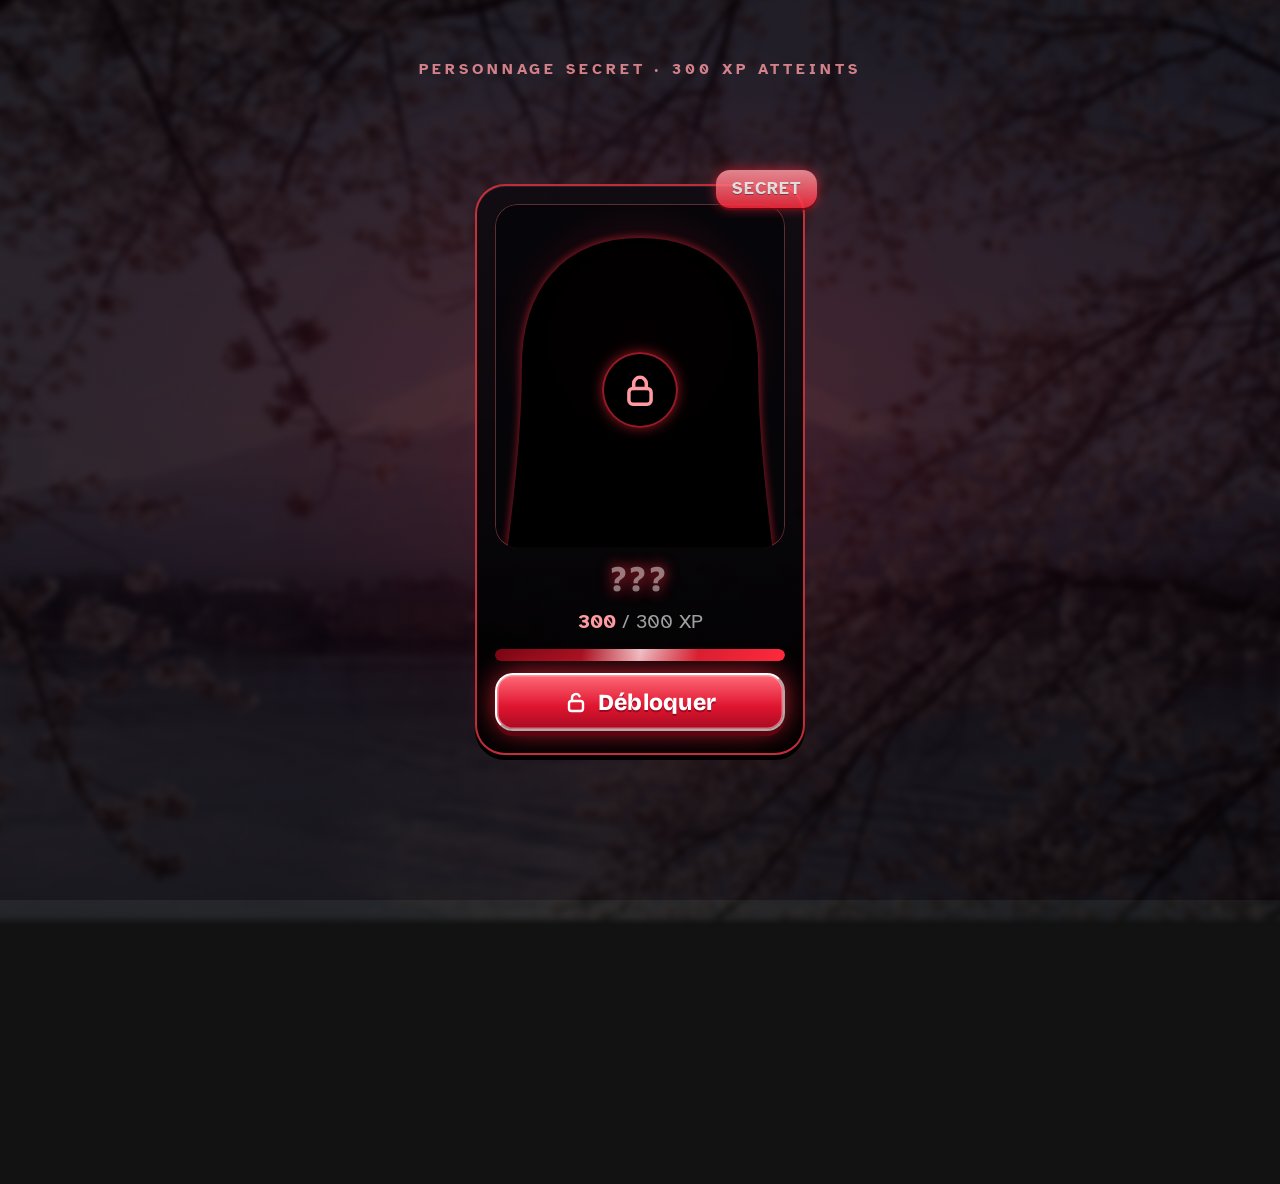
<file: outils/demo-deblocage.html>
<!doctype html>
<html lang="fr">
<head>
  <meta charset="utf-8">
  <meta name="viewport" content="width=device-width, initial-scale=1">
  <title>Démo déblocage</title>
  <!-- Démo seule (rien n'est branché dans le site) : à quoi ressemblerait le bouton « Débloquer » d'un personnage secret.
       Ouvre outils/demo-deblocage.html avec le serveur local et clique sur « Débloquer ». ?video = clic automatique (pour l'enregistrement). -->
  <link rel="preconnect" href="https://fonts.googleapis.com">
  <link rel="preconnect" href="https://fonts.gstatic.com" crossorigin>
  <link href="https://fonts.googleapis.com/css2?family=Atkinson+Hyperlegible:wght@400;700&family=Bricolage+Grotesque:opsz,wght@12..96,500..800&display=swap" rel="stylesheet">
  <link rel="stylesheet" href="../css/style.css">
  <style>
    html, body.demo { height: 100%; overflow: hidden; }
    body.demo {
      margin: 0; color: #fff; font-family: var(--f-texte);
      background: radial-gradient(90% 60% at 50% 42%, #2A0712, #0A0309 62%, #050205);
    }
    .demo .d-fond { position: fixed; inset: -20px; background: url(../assets/fond-fuji-sakura.jpg) center / cover; opacity: .16; filter: blur(3px) saturate(.7); }
    .demo .d-voile { position: fixed; inset: 0; background: radial-gradient(60% 45% at 50% 44%, transparent, rgba(0, 0, 0, .85)); opacity: 0; pointer-events: none; z-index: 3; }

    .d-scene { position: relative; z-index: 2; height: 100%; display: grid; grid-template-rows: 150px 1fr; justify-items: center; padding-top: 34px; box-sizing: border-box; }
    .entete { text-align: center; display: grid; align-content: center; gap: 6px; }
    .sur { margin: 0; font: 700 15px/1 var(--f-texte); letter-spacing: .26em; text-transform: uppercase; color: #FF9AA3; opacity: .8; }
    .titre { margin: 0; height: 74px; font: 800 66px/1.1 var(--f-titre); letter-spacing: -.01em; }
    .titre span { display: inline-block; background: linear-gradient(180deg, #FFFFFF 10%, #FFC2C7 55%, #FF3A4E); -webkit-background-clip: text; background-clip: text; color: transparent;
      filter: drop-shadow(0 0 18px rgba(255, 50, 70, .75)); }
    .titre .esp { width: .28em; }

    .zone { position: relative; width: 100%; display: flex; justify-content: center; align-items: flex-start; }
    .rayons {
      position: absolute; left: 50%; top: 300px; width: 1400px; height: 1400px; margin: -700px 0 0 -700px; border-radius: 50%; pointer-events: none;
      background: repeating-conic-gradient(from 0deg, transparent 0deg 6deg, rgba(255, 80, 95, .22) 6deg 10deg, transparent 10deg 15deg, rgba(255, 170, 110, .12) 15deg 17deg, transparent 17deg 22deg);
      -webkit-mask: radial-gradient(closest-side, #000 14%, transparent 70%); mask: radial-gradient(closest-side, #000 14%, transparent 70%);
      opacity: 0; animation: tourne 30s linear infinite;
    }
    .halo { position: absolute; left: 50%; top: 300px; width: 760px; height: 760px; margin: -380px 0 0 -380px; border-radius: 50%; pointer-events: none;
      background: radial-gradient(closest-side, rgba(255, 40, 60, .55), rgba(255, 40, 60, .12) 55%, transparent); opacity: .22; }
    @keyframes tourne { to { rotate: 360deg; } }

    .flotte { position: relative; z-index: 2; perspective: 1500px; }
    .flotte.vole { animation: flotte 4.2s ease-in-out infinite; }
    @keyframes flotte { 0%, 100% { translate: 0 0; rotate: 0deg; } 50% { translate: 0 -12px; rotate: .6deg; } }

    /* la carte, en grand */
    .demo .perso-carte { width: 330px; box-sizing: border-box; padding: 18px 18px 22px; gap: 12px; border-radius: 30px; border-width: 2px; cursor: default; transform-origin: 50% 50%; }
    .demo .perso-portrait { border-radius: 22px; }
    .demo .perso-nom { font-size: 36px; line-height: 1.1; min-height: 40px; }
    .demo .perso-rarete { font-size: 17px; padding: 6px 16px; border-radius: 14px; top: -16px; right: -14px; }
    .demo .perso-xp { font-size: 20px; margin-top: -6px; }
    .demo .perso-xp b { font-weight: 800; }
    .demo .perso-jauge { height: 12px; position: relative; }
    .demo .perso-jauge > span { position: relative; overflow: hidden; }
    .demo .perso-jauge > span::after { content: ""; position: absolute; inset: 0; background: linear-gradient(100deg, transparent 30%, rgba(255, 255, 255, .75) 50%, transparent 70%); animation: balaye 1.8s ease-in-out infinite; }
    @keyframes balaye { from { translate: -100% 0; } to { translate: 100% 0; } }
    .demo .perso-cadenas { width: 76px; height: 76px; top: 36%; border-width: 2px; }
    .demo .perso-cadenas svg { width: 38px; height: 38px; overflow: visible; }
    .demo .perso-carte.verrouille .perso-aura { display: none; }
    .demo .perso-aura i { width: 7px; height: 7px; }

    /* XP atteint : la carte « appelle » le clic */
    .demo .perso-carte.verrouille.pret { border-color: rgba(255, 60, 75, .75); animation: pret 1.6s ease-in-out infinite; }
    @keyframes pret { 0%, 100% { box-shadow: 0 5px 0 #000, 0 0 16px -6px #FF2A3D; } 50% { box-shadow: 0 5px 0 #000, 0 0 46px 2px #FF2A3D; } }
    .demo .verrouille.pret .perso-cadenas { animation: cadenas 1.6s ease-in-out infinite; }
    @keyframes cadenas { 0%, 100% { scale: 1; box-shadow: 0 0 16px -4px #FF2A3D; } 50% { scale: 1.07; box-shadow: 0 0 34px 2px #FF2A3D; } }

    /* bouton Débloquer */
    .btn-deb {
      position: relative; overflow: hidden; display: flex; align-items: center; justify-content: center; gap: 10px; width: 100%; height: 58px; border-radius: 18px;
      font: 800 23px/1 var(--f-titre); letter-spacing: .01em; color: #fff; text-shadow: 0 2px 0 rgba(90, 0, 15, .5);
      background: linear-gradient(180deg, #FF6B78, #E01530 58%, #A80B22);
      box-shadow: 0 5px 0 #5E0410, inset 0 0 0 1.5px rgba(255, 190, 195, .55), 0 0 30px -4px #FF2A3D;
      animation: btn-pouls 1.6s ease-in-out infinite; transition: filter .2s, translate .2s;
    }
    .btn-deb svg { width: 24px; height: 24px; fill: none; stroke: #fff; stroke-width: 2.4; stroke-linecap: round; stroke-linejoin: round; }
    .btn-deb::before { content: ""; position: absolute; inset: 0; background: linear-gradient(100deg, transparent 35%, rgba(255, 255, 255, .55) 50%, transparent 65%); translate: -120% 0; animation: reflet-btn 2.4s ease-in-out infinite; }
    .btn-deb.survol { filter: brightness(1.15); translate: 0 -3px; }
    @keyframes btn-pouls { 0%, 100% { box-shadow: 0 5px 0 #5E0410, inset 0 0 0 1.5px rgba(255, 190, 195, .55), 0 0 22px -6px #FF2A3D; } 50% { box-shadow: 0 5px 0 #5E0410, inset 0 0 0 1.5px rgba(255, 190, 195, .55), 0 0 40px 2px #FF2A3D; } }
    @keyframes reflet-btn { 0%, 45% { translate: -120% 0; } 85%, 100% { translate: 120% 0; } }
    .onde-btn { position: absolute; width: 30px; height: 30px; margin: -15px 0 0 -15px; border-radius: 50%; background: rgba(255, 255, 255, .6); pointer-events: none; }

    .btn-choisir {
      display: flex; align-items: center; justify-content: center; gap: 10px; width: 100%; height: 58px; border-radius: 18px;
      font: 800 23px/1 var(--f-titre); color: #7A0614; background: linear-gradient(180deg, #FFFFFF, #FFD3D7);
      box-shadow: 0 5px 0 #A80B22, 0 0 34px -4px #FF2A3D;
    }
    .btn-choisir svg { width: 24px; height: 24px; fill: none; stroke: currentColor; stroke-width: 3; stroke-linecap: round; stroke-linejoin: round; }

    /* effets posés sur la carte */
    .flash, .reflet { position: absolute !important; inset: 0; border-radius: inherit; pointer-events: none; z-index: 5 !important; }
    .flash { background: radial-gradient(70% 55% at 50% 36%, #fff, rgba(255, 210, 215, .85) 45%, rgba(255, 60, 80, .35)); opacity: 0; }
    .reflet { overflow: hidden; }
    .reflet::before { content: ""; position: absolute; top: -20%; bottom: -20%; width: 45%; left: 0; background: linear-gradient(100deg, transparent, rgba(255, 255, 255, .7), transparent); transform: skewX(-18deg) translateX(-160%); }
    .reflet.go::before { animation: reflet 0.9s cubic-bezier(.4, 0, .2, 1) forwards; }
    @keyframes reflet { to { transform: skewX(-18deg) translateX(330%); } }

    /* éclats, ondes, flash d'écran (au-dessus de tout) */
    #couche { position: fixed; inset: 0; pointer-events: none; z-index: 6; }
    .eclat { position: absolute; background: linear-gradient(140deg, #FFFFFF, #FF9AA3 45%, #FF2A3D); filter: drop-shadow(0 0 6px #FF2A3D); }
    .d-onde { position: absolute; width: 90px; height: 90px; margin: -45px 0 0 -45px; border-radius: 50%; border: 4px solid #FFD6DA; box-shadow: 0 0 24px #FF2A3D, inset 0 0 18px #FF2A3D; }
    .flash-ecran { position: fixed; inset: 0; background: radial-gradient(55% 45% at 50% 44%, rgba(255, 255, 255, .95), rgba(255, 80, 100, .35) 60%, transparent); opacity: 0; pointer-events: none; z-index: 7; }
    #fx { position: fixed; inset: 0; width: 100%; height: 100%; pointer-events: none; z-index: 8; }

    /* faux curseur (pour la vidéo) */
    .curseur { position: fixed; left: 0; top: 0; width: 34px; height: 34px; z-index: 20; pointer-events: none; opacity: 0; filter: drop-shadow(0 3px 4px rgba(0, 0, 0, .6)); }
    .curseur svg { width: 100%; height: 100%; display: block; }
    .clic { position: fixed; width: 44px; height: 44px; margin: -22px 0 0 -22px; border-radius: 50%; border: 3px solid #fff; z-index: 19; pointer-events: none; }
  </style>
</head>
<body class="demo">
  <div class="d-fond"></div>
  <div class="d-voile" id="voile"></div>

  <main class="d-scene" id="scene">
    <header class="entete">
      <p class="sur" id="sur">Personnage secret · 300 XP atteints</p>
      <h1 class="titre" id="titre"></h1>
    </header>
    <div class="zone">
      <div class="rayons" id="rayons"></div>
      <div class="halo" id="halo"></div>
      <div class="flotte" id="flotte">
        <div class="perso-carte r-secret verrouille pret" id="carte">
          <span class="perso-aura" aria-hidden="true"><i></i><i></i><i></i><i></i><i></i><i></i></span>
          <span class="perso-portrait" id="portrait" aria-hidden="true"></span>
          <span class="perso-cadenas" id="cadenas" aria-hidden="true"><svg viewBox="0 0 24 24"><rect x="5" y="11" width="14" height="10" rx="2.5"/><path id="anse" d="M8 11V8a4 4 0 0 1 8 0v3"/></svg></span>
          <span class="perso-nom" id="nom">???</span>
          <span class="perso-xp" id="xp"><b>300</b> / 300 XP</span>
          <span class="jauge perso-jauge" id="jauge"><span style="width:100%"></span></span>
          <button type="button" class="btn-deb" id="deb"><svg viewBox="0 0 24 24"><rect x="5" y="11" width="14" height="10" rx="2.5"/><path d="M8 11V8a4 4 0 0 1 7.6-1.8"/></svg>Débloquer</button>
          <span class="perso-rarete" id="badge">Secret</span>
          <span class="flash" id="flash"></span>
          <span class="reflet" id="reflet"></span>
        </div>
      </div>
    </div>
  </main>

  <div id="couche"></div>
  <div class="flash-ecran" id="flashEcran"></div>
  <canvas id="fx"></canvas>
  <div class="curseur" id="curseur"><svg viewBox="0 0 24 24"><path d="M3 2L3 19.5L7.6 15.4L10.6 22L13.6 20.7L10.7 14.2L17 14.2Z" fill="#fff" stroke="#111" stroke-width="1.4" stroke-linejoin="round"/></svg></div>

  <script src="../js/moteur/mains.js"></script>
  <script src="../js/moteur/corps.js"></script>
  <script src="../js/moteur/lecteur.js"></script>
  <script src="../js/lsf.js"></script>
  <script src="../js/contenu.js"></script>
  <script src="../js/store.js"></script>
  <script src="../js/ui.js"></script>
  <script>
  (function () {
    'use strict';
    const $ = (s) => document.querySelector(s);
    // ?video : horloge contrôlée par l'enregistreur (window.__pas avance tout de dt ms : minuteurs, animations, particules),
    // pour une vidéo parfaitement fluide quelle que soit la vitesse de l'ordinateur. Sans ?video : temps réel normal.
    const VIDEO = /[?&]video/.test(location.search);
    let vt = 0; const minuteurs = [];
    const maintenant = () => (VIDEO ? vt : performance.now());
    const dormir = (ms) => new Promise((r) => (VIDEO ? minuteurs.push({ at: vt + ms, r }) : setTimeout(r, ms)));
    const ensuite = (f) => (VIDEO ? dormir(16).then(() => f(maintenant())) : requestAnimationFrame(f));
    const ID = 'alysa';
    const P = window.LSFStore.PERSOS[ID];
    const carte = $('#carte'), portrait = $('#portrait'), cadenas = $('#cadenas'), deb = $('#deb');
    window.LSFUI.portraitPerso(portrait, P);

    /* ---------- particules (canvas) ---------- */
    const cv = $('#fx'), cx = cv.getContext('2d');
    let W = 0, H = 0;
    function taille() { const d = Math.min(2, window.devicePixelRatio || 1); W = innerWidth; H = innerHeight; cv.width = W * d; cv.height = H * d; cx.setTransform(d, 0, 0, d, 0, 0); }
    taille(); addEventListener('resize', taille);
    const COUL = ['#FF2A3D', '#FF6B78', '#FF9AA3', '#FFB36B', '#FFE3A0', '#FFFFFF'];
    const CONF = ['#FF2A3D', '#FF9AA3', '#FFFFFF', '#FFC94A', '#FF7A45', '#C9D3FF'];
    const hasard = (a, b) => a + Math.random() * (b - a);
    const choix = (l) => l[Math.random() * l.length | 0];
    const parts = [];
    let cible = null, aspirer = false, braises = false;
    // la simulation avance par pas de 1/60 s, quel que soit le rythme d'affichage (même vitesse à 30, 60 ou 120 images/s)
    let dernier = 0;
    function boucle(maintenant) {
      const n = dernier ? Math.max(1, Math.min(6, Math.round((maintenant - dernier) / 16.667))) : 1;
      if (!dernier || maintenant - dernier >= 8) { for (let k = 0; k < n; k++) avancer(k === n - 1); dernier = maintenant; }
      requestAnimationFrame(boucle);
    }
    function avancer(dessin) {
      if (dessin) cx.clearRect(0, 0, W, H);
      if (aspirer && cible) for (let k = 0; k < 5; k++) {
        const a = Math.random() * Math.PI * 2, r = hasard(200, 420);
        parts.push({ t: 'aspire', x: cible.x + Math.cos(a) * r, y: cible.y + Math.sin(a) * r, vx: -Math.sin(a) * 3, vy: Math.cos(a) * 3, vie: 0, max: 140, s: hasard(1.6, 3.2), tr: 3, c: choix(COUL) });
      }
      if (braises) {
        const r = carte.getBoundingClientRect();
        // braises seulement sur les côtés de la carte (pas devant le visage), couleurs chaudes
        const gauche = Math.random() < 0.5;
        if (Math.random() < 0.6) parts.push({ t: 'braise', x: gauche ? hasard(r.left - 90, r.left + 6) : hasard(r.right - 6, r.right + 90), y: hasard(r.top + r.height * 0.3, r.bottom + 20), vx: hasard(-0.25, 0.25), vy: hasard(-1.7, -0.6), drag: 1, g: -0.006, vie: 0, max: hasard(90, 170), s: hasard(1.8, 3.4), tr: 5, c: choix(['#FF2A3D', '#FF6B78', '#FFB36B', '#FFE3A0']) });
      }
      for (let i = parts.length - 1; i >= 0; i--) {
        const p = parts[i]; p.vie++;
        if (p.t === 'aspire') {
          const dx = cible.x - p.x, dy = cible.y - p.y, d = Math.hypot(dx, dy) || 1;
          p.vx = (p.vx + (dx / d) * 1.3) * 0.92; p.vy = (p.vy + (dy / d) * 1.3) * 0.92;
          if (d < 16) { parts.splice(i, 1); continue; }
        } else { p.vx *= p.drag; p.vy = p.vy * p.drag + p.g; }
        const ox = p.x, oy = p.y; p.x += p.vx; p.y += p.vy;
        const a = 1 - p.vie / p.max;
        if (a <= 0 || p.y > H + 40) { parts.splice(i, 1); continue; }
        if (p.t === 'confetti') p.rot += p.vr;
        if (!dessin) continue;
        if (p.t === 'confetti') {
          cx.save(); cx.globalAlpha = Math.min(1, a * 2); cx.translate(p.x, p.y); cx.rotate(p.rot); cx.scale(1, Math.cos(p.vie * p.fl));
          cx.fillStyle = p.c; cx.fillRect(-p.s / 2, -p.s / 4, p.s, p.s / 2); cx.restore();
        } else {
          cx.globalCompositeOperation = 'lighter';
          cx.globalAlpha = p.t === 'aspire' ? Math.min(1, p.vie / 10) : a;
          cx.strokeStyle = p.c; cx.lineWidth = p.s; cx.lineCap = 'round';
          cx.beginPath(); cx.moveTo(ox - p.vx * p.tr, oy - p.vy * p.tr); cx.lineTo(p.x, p.y); cx.stroke();
          if (p.t === 'braise') { cx.globalAlpha = a * 0.3; cx.fillStyle = p.c; cx.beginPath(); cx.arc(p.x, p.y, p.s * 1.8, 0, 7); cx.fill(); }
          cx.globalCompositeOperation = 'source-over';
        }
      }
      cx.globalAlpha = 1;
    }
    if (!VIDEO) requestAnimationFrame(boucle);
    function explosion(x, y) {
      for (let k = 0; k < 170; k++) {
        const a = Math.random() * Math.PI * 2, v = Math.pow(Math.random(), 0.6) * 17 + 3;
        parts.push({ t: 'etincelle', x, y, vx: Math.cos(a) * v, vy: Math.sin(a) * v - 2, drag: 0.952, g: 0.14, vie: 0, max: hasard(55, 110), s: hasard(1.8, 4.2), tr: 2.4, c: choix(COUL) });
      }
    }
    function confettis(x, y, n, haut) {
      for (let k = 0; k < n; k++) {
        parts.push(haut
          ? { t: 'confetti', x: hasard(0, W), y: hasard(-60, -10), vx: hasard(-1.5, 1.5), vy: hasard(2, 5), drag: 0.99, g: 0.05, vie: 0, max: hasard(220, 300), s: hasard(9, 15), rot: hasard(0, 6), vr: hasard(-0.2, 0.2), fl: hasard(0.08, 0.25), c: choix(CONF) }
          : { t: 'confetti', x, y, vx: hasard(-9, 9), vy: hasard(-17, -6), drag: 0.975, g: 0.32, vie: 0, max: hasard(150, 220), s: hasard(9, 16), rot: hasard(0, 6), vr: hasard(-0.3, 0.3), fl: hasard(0.08, 0.3), c: choix(CONF) });
      }
    }

    /* ---------- petits outils d'animation ---------- */
    const centre = (el) => { const r = el.getBoundingClientRect(); return { x: r.left + r.width / 2, y: r.top + r.height / 2 }; };
    function replier(el, d) {
      const h = el.offsetHeight;
      return el.animate([{ height: h + 'px', opacity: 1, transform: 'scale(1)', marginTop: '0px' }, { height: '0px', opacity: 0, transform: 'scale(.6)', marginTop: '-12px' }],
        { duration: d || 360, easing: 'cubic-bezier(.5,0,.2,1)', fill: 'forwards' }).finished.then(() => el.remove());
    }
    function secousse(el, duree, ampli, croissant) {
      const k = [];
      for (let i = 0; i <= 24; i++) {
        const f = croissant ? i / 24 : 1 - i / 24, a = ampli * f * (i === 24 ? 0 : 1);
        k.push({ transform: `translate(${hasard(-a, a).toFixed(1)}px, ${(hasard(-a, a) - (croissant ? 8 * i / 24 : 0)).toFixed(1)}px) rotate(${hasard(-a / 3, a / 3).toFixed(2)}deg) scale(${croissant ? 1 + 0.06 * i / 24 : 1})` });
      }
      return el.animate(k, { duration: duree, fill: croissant ? 'forwards' : 'none' });
    }
    function decoder(el, final, duree) {
      const signes = 'ABCDEFGHIJKLMNOPQRSTUVWXYZ#%&@$?!';
      const t0 = maintenant();
      return new Promise((ok) => (function f() {
        const k = Math.min(1, (maintenant() - t0) / duree), n = Math.floor(k * final.length);
        el.textContent = final.split('').map((c, i) => (i < n || c === ' ' ? c : signes[Math.random() * signes.length | 0])).join('');
        if (k < 1) ensuite(f); else { el.textContent = final; ok(); }
      })());
    }

    /* ---------- le déblocage ---------- */
    let fait = false;
    async function debloquer(e) {
      if (fait) return; fait = true;
      deb.classList.remove('survol');
      // 1. appui sur le bouton + onde
      const rb = deb.getBoundingClientRect(), o = document.createElement('span');
      o.className = 'onde-btn'; o.style.left = ((e && e.clientX) ? e.clientX - rb.left : rb.width / 2) + 'px'; o.style.top = ((e && e.clientY) ? e.clientY - rb.top : rb.height / 2) + 'px';
      deb.appendChild(o);
      o.animate([{ transform: 'scale(.2)', opacity: 1 }, { transform: 'scale(16)', opacity: 0 }], { duration: 600, easing: 'ease-out', fill: 'forwards' });
      deb.animate([{ transform: 'scale(1)' }, { transform: 'scale(.92)', offset: 0.35 }, { transform: 'scale(1.03)' }], { duration: 240, easing: 'ease-out' });
      await dormir(220);
      replier(deb, 380);

      // 2. charge : la carte se soulève et tremble, le cadenas grossit, l'énergie est aspirée vers lui
      carte.classList.remove('pret');
      cadenas.style.animation = 'none';
      const voile = $('#voile');
      voile.animate([{ opacity: 0 }, { opacity: 0.7 }], { duration: 1000, easing: 'ease-in', fill: 'forwards' });
      $('#halo').animate([{ opacity: 0.22, scale: 1 }, { opacity: 0.75, scale: 0.7 }], { duration: 1100, easing: 'ease-in', fill: 'forwards' });
      await dormir(120);
      cible = centre(cadenas); aspirer = true;
      const charge = secousse(carte, 1150, 5, true);
      cadenas.animate([{ scale: 1, boxShadow: '0 0 16px -4px #FF2A3D', background: 'rgba(0,0,0,.7)' },
        { scale: 1.45, boxShadow: '0 0 60px 14px #FF2A3D', background: 'rgba(120,0,20,.85)' }], { duration: 1150, easing: 'cubic-bezier(.6,0,.9,.6)', fill: 'forwards' });
      await dormir(1000);

      // 3. le cadenas s'ouvre…
      const anse = $('#anse');
      anse.style.transformBox = 'fill-box'; anse.style.transformOrigin = '0% 100%';
      anse.animate([{ transform: 'translateY(0) rotate(0)' }, { transform: 'translateY(-3px) rotate(-32deg)' }], { duration: 160, easing: 'cubic-bezier(.3,1.6,.5,1)', fill: 'forwards' });
      cadenas.animate([{ scale: 1.45 }, { scale: 1.7, filter: 'brightness(2)' }], { duration: 170, fill: 'forwards' });
      await dormir(170);

      // 4. … et vole en éclats
      aspirer = false;
      const c = centre(cadenas);
      cadenas.style.visibility = 'hidden';
      const couche = $('#couche');
      for (let k = 0; k < 14; k++) {
        const s = document.createElement('div'), t = hasard(12, 30), a = (k / 14) * Math.PI * 2 + hasard(-0.2, 0.2), v = hasard(140, 330);
        s.className = 'eclat'; s.style.width = t + 'px'; s.style.height = t * hasard(0.7, 1.3) + 'px'; s.style.left = c.x + 'px'; s.style.top = c.y + 'px';
        s.style.clipPath = `polygon(${hasard(0, 40)}% 0%, 100% ${hasard(10, 60)}%, ${hasard(40, 100)}% 100%, 0% ${hasard(30, 90)}%)`;
        couche.appendChild(s);
        s.animate([{ transform: 'translate(-50%,-50%) rotate(0) scale(1)', opacity: 1 },
          { transform: `translate(calc(-50% + ${Math.cos(a) * v * 0.75}px), calc(-50% + ${Math.sin(a) * v * 0.75}px)) rotate(${hasard(-260, 260)}deg) scale(.8)`, opacity: 1, offset: 0.55 },
          { transform: `translate(calc(-50% + ${Math.cos(a) * v}px), calc(-50% + ${Math.sin(a) * v + 90}px)) rotate(${hasard(-420, 420)}deg) scale(.3)`, opacity: 0 }],
          { duration: hasard(900, 1300), easing: 'cubic-bezier(.12,.75,.3,1)', fill: 'forwards' }).finished.then(() => s.remove());
      }
      for (const [d, ep, del] of [[750, 4, 0], [900, 2, 130]]) {
        const w = document.createElement('div'); w.className = 'd-onde'; w.style.left = c.x + 'px'; w.style.top = c.y + 'px'; w.style.borderWidth = ep + 'px';
        couche.appendChild(w);
        w.animate([{ transform: 'scale(.2)', opacity: 1 }, { transform: 'scale(9)', opacity: 0 }], { duration: d, delay: del, easing: 'cubic-bezier(.15,.7,.3,1)', fill: 'both' }).finished.then(() => w.remove());
      }
      $('#flash').animate([{ opacity: 0 }, { opacity: 1, offset: 0.12 }, { opacity: 0 }], { duration: 650, easing: 'ease-out' });
      $('#flashEcran').animate([{ opacity: 0 }, { opacity: 0.6, offset: 0.15 }, { opacity: 0 }], { duration: 600, easing: 'ease-out' });
      $('#scene').animate([0, 1, 2, 3, 4, 5, 6, 7, 8].map((i) => ({ transform: i === 8 ? 'none' : `translate(${hasard(-9, 9) * (1 - i / 8)}px, ${hasard(-9, 9) * (1 - i / 8)}px)` })), { duration: 380 });
      explosion(c.x, c.y);
      confettis(c.x, c.y, 90);
      voile.animate([{ opacity: 0.7 }, { opacity: 0 }], { duration: 700, easing: 'ease-out', fill: 'forwards' });

      // 5. révélation : la carte tourne sur elle-même, la silhouette prend ses couleurs, les rayons apparaissent
      charge.cancel();
      carte.classList.remove('verrouille');
      const scene = portrait.querySelector('.lsf-scene') || portrait.firstElementChild;
      if (scene) scene.animate([{ filter: 'brightness(0) drop-shadow(0 0 6px #FF2A3D)' }, { filter: 'brightness(0) drop-shadow(0 0 6px #FF2A3D)', offset: 0.25 }, { filter: 'brightness(1.9) drop-shadow(0 0 14px #FF9AA3)', offset: 0.6 }, { filter: 'brightness(1) drop-shadow(0 0 0 transparent)' }], { duration: 1200, easing: 'ease-out' });
      carte.animate([{ transform: 'translateY(-8px) rotateY(0deg) scale(1.06)' }, { transform: 'translateY(-14px) rotateY(360deg) scale(1.14)', offset: 0.62 }, { transform: 'translateY(0) rotateY(360deg) scale(1)' }],
        { duration: 1400, easing: 'cubic-bezier(.3,.85,.35,1)' });
      $('#rayons').animate([{ opacity: 0, scale: 0.4 }, { opacity: 1, scale: 1 }], { duration: 900, easing: 'cubic-bezier(.2,.9,.3,1)', fill: 'forwards' });
      $('#halo').animate([{ opacity: 0.75, scale: 0.7 }, { opacity: 0.95, scale: 1.15 }, { opacity: 0.6, scale: 1 }], { duration: 1400, easing: 'ease-out', fill: 'forwards' });
      dormir(650).then(() => $('#reflet').classList.add('go'));
      replier($('#xp'), 360); replier($('#jauge'), 360);

      // 6. le nom se décode, le badge rebondit
      await dormir(450);
      const nom = $('#nom');
      nom.animate([{ transform: 'scale(.8)', opacity: 0.4 }, { transform: 'scale(1.18)', opacity: 1, offset: 0.7 }, { transform: 'scale(1)', opacity: 1 }], { duration: 900, easing: 'ease-out' });
      decoder(nom, P.nom, 800);
      $('#badge').animate([{ transform: 'scale(1) rotate(0)' }, { transform: 'scale(1.55) rotate(-10deg)', offset: 0.4 }, { transform: 'scale(.92) rotate(4deg)', offset: 0.7 }, { transform: 'scale(1) rotate(0)' }], { duration: 700, delay: 250, easing: 'ease-out' });

      // 7. titre « Débloqué ! » lettre par lettre + pluie de confettis
      await dormir(380);
      const sur = $('#sur');
      sur.animate([{ opacity: 0.8 }, { opacity: 0 }], { duration: 200, fill: 'forwards' }).finished.then(() => {
        sur.textContent = 'Nouveau personnage secret';
        sur.animate([{ opacity: 0, transform: 'translateY(8px)' }, { opacity: 1, transform: 'none' }], { duration: 400, easing: 'ease-out', fill: 'forwards' });
      });
      const titre = $('#titre');
      titre.innerHTML = 'Débloqué !'.split('').map((l) => (l === ' ' ? '<span class="esp"> </span>' : `<span>${l}</span>`)).join('');
      [...titre.children].forEach((s, i) => s.animate([{ opacity: 0, transform: 'translateY(40px) scale(.4) rotate(-12deg)', filter: 'blur(6px) drop-shadow(0 0 18px rgba(255,50,70,.75))' },
        { opacity: 1, transform: 'translateY(-8px) scale(1.12) rotate(3deg)', offset: 0.65, filter: 'blur(0) drop-shadow(0 0 18px rgba(255,50,70,.75))' },
        { opacity: 1, transform: 'none', filter: 'blur(0) drop-shadow(0 0 18px rgba(255,50,70,.75))' }], { duration: 650, delay: i * 55, easing: 'cubic-bezier(.2,.8,.3,1)', fill: 'both' }));
      confettis(0, 0, 110, true);

      // 8. bouton « Choisir » + la carte flotte, braises qui montent
      await dormir(420);
      const ch = document.createElement('span');
      ch.className = 'btn-choisir';
      ch.innerHTML = '<svg viewBox="0 0 24 24"><path d="M5 12.5l4.5 4.5L19 7.5"/></svg>Choisir';
      carte.insertBefore(ch, $('#badge'));
      ch.animate([{ opacity: 0, transform: 'scale(.4) translateY(14px)' }, { opacity: 1, transform: 'scale(1.08)', offset: 0.65 }, { opacity: 1, transform: 'none' }], { duration: 520, easing: 'cubic-bezier(.2,.9,.3,1.2)' });
      await dormir(250);
      $('#flotte').classList.add('vole');
      braises = true;
    }
    deb.addEventListener('click', debloquer);

    /* ---------- mode vidéo : un faux curseur arrive, survole et clique ---------- */
    async function lancerDemo() {
      await dormir(500);
      const cur = $('#curseur');
      const b = centre(deb);
      const a = { x: W * 0.86, y: H * 0.98 }, k = { x: W * 0.98, y: H * 0.62 };
      const ease = (t) => (t < 0.5 ? 4 * t * t * t : 1 - Math.pow(-2 * t + 2, 3) / 2);
      const pts = [];
      for (let i = 0; i <= 30; i++) {
        const t = ease(i / 30), u = 1 - t;
        pts.push({ transform: `translate(${u * u * a.x + 2 * u * t * k.x + t * t * b.x}px, ${u * u * a.y + 2 * u * t * k.y + t * t * b.y}px)`, opacity: Math.min(1, i / 6) });
      }
      await cur.animate(pts, { duration: 1400, fill: 'forwards' }).finished;
      deb.classList.add('survol');
      await dormir(380);
      cur.animate([{ scale: '1' }, { scale: '.82' }, { scale: '1' }], { duration: 220, transformOrigin: '0 0' });
      const ring = document.createElement('div'); ring.className = 'clic'; ring.style.left = b.x + 'px'; ring.style.top = b.y + 'px'; document.body.appendChild(ring);
      ring.animate([{ transform: 'scale(.3)', opacity: 1 }, { transform: 'scale(1.6)', opacity: 0 }], { duration: 450, easing: 'ease-out', fill: 'forwards' }).finished.then(() => ring.remove());
      debloquer({ clientX: b.x, clientY: b.y });
      await dormir(500);
      cur.animate([{ transform: `translate(${b.x}px, ${b.y}px)`, opacity: 1 }, { transform: `translate(${b.x + 150}px, ${b.y + 260}px)`, opacity: 0 }], { duration: 900, easing: 'ease-in', fill: 'forwards' });
    }
    window.lancerDemo = lancerDemo;
    // un pas d'horloge (mode vidéo) : réveille les minuteurs échus, laisse le code suivre, puis place chaque animation à l'instant exact
    const tick = () => new Promise((r) => setTimeout(r, 0));
    window.__pas = async (dt) => {
      vt += dt;
      for (let tour = 0; tour < 30; tour++) {
        minuteurs.sort((a, b) => a.at - b.at);
        const prets = [];
        while (minuteurs.length && minuteurs[0].at <= vt) prets.push(minuteurs.shift());
        if (!prets.length) break;
        prets.forEach((m) => m.r());
        await tick();
      }
      await tick();
      for (const a of document.getAnimations()) {
        if (a.__fini) continue;
        if (a.__t0 === undefined) a.__t0 = vt - (a.currentTime || 0);
        a.pause();
        const t = vt - a.__t0, fin = a.effect ? a.effect.getComputedTiming().endTime : Infinity;
        if (t >= fin) { a.__fini = true; a.finish(); } else a.currentTime = t;
      }
      await tick();
      avancer(true);
      return vt;
    };
    window.demoPrete = true;
  })();
  </script>
</body>
</html>
</file>
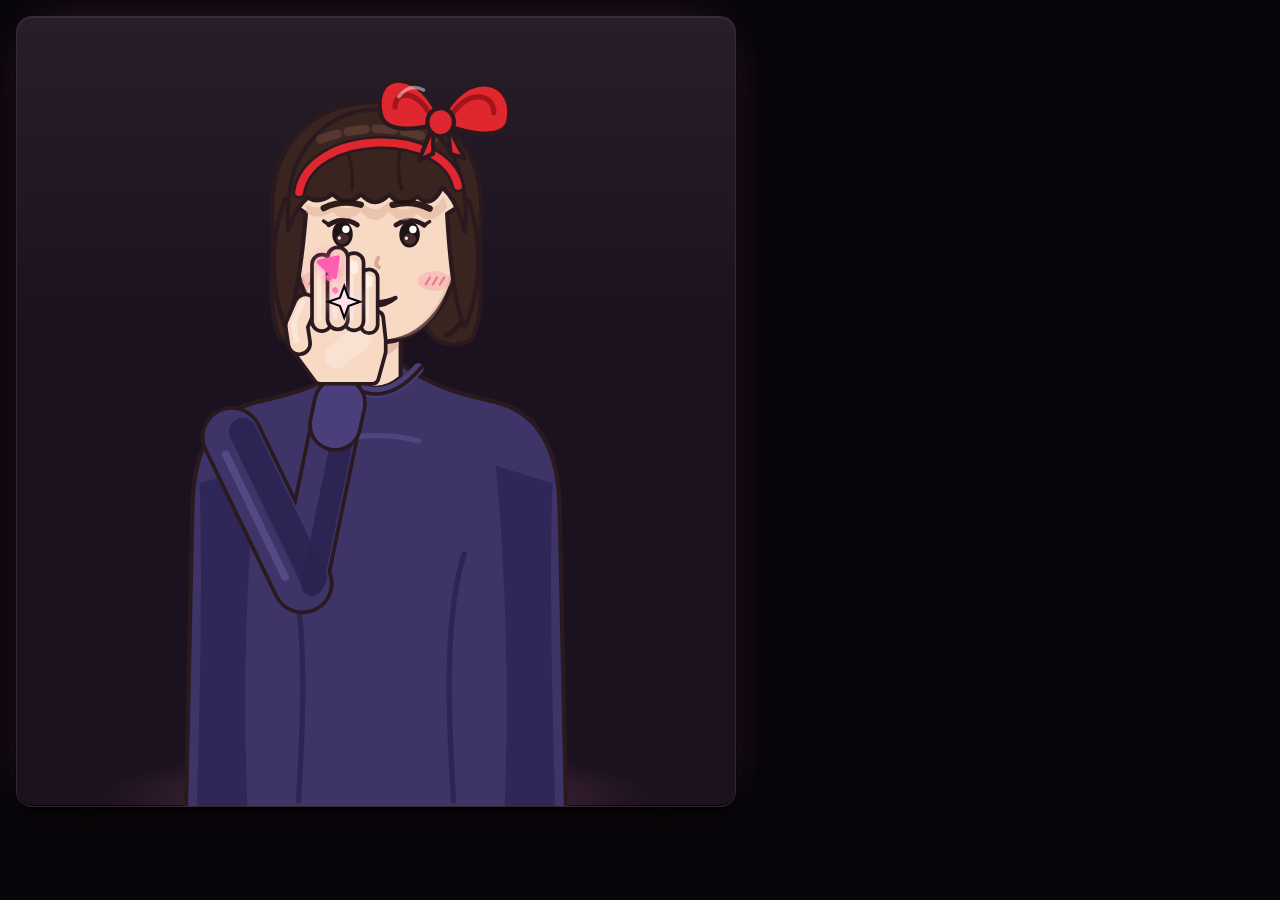
<file: outils/test-moteur.html>
<!doctype html>
<html lang="fr">
<head>
<meta charset="utf-8">
<title>Test moteur</title>
<link rel="stylesheet" href="../css/style.css">
<style>
  body { padding: 16px; background: #07060A; }
  .grid { display: grid; grid-template-columns: repeat(var(--col, 4), 1fr); gap: 8px; }
  .c { background: rgba(32, 20, 34, .9); border-radius: 16px; padding: 6px; border: 1px solid var(--trait); }
  .c p { margin: 4px 8px; font-size: 13px; color: #fff; }
  .lsf-scene { width: 100%; display: block; }
  .grid .c > div > .lsf-scene { overflow: hidden; }
</style>
</head>
<body>
<div class="grid" id="g"></div>
<script src="../js/moteur/mains.js"></script>
<script src="../js/moteur/corps.js"></script>
<script src="../js/moteur/lecteur.js"></script>
<script src="../js/lsf.js"></script>
<script src="../js/data/alphabet-nombres.js"></script>
<script src="../js/data/salutations-famille.js"></script>
<script src="../js/data/emotions-verbes.js"></script>
<script src="../js/data/ecole-maison.js"></script>
<script src="../js/data/nourriture-nature.js"></script>
<script src="../js/data/temps-loisirs.js"></script>
<script src="../js/data/extra-quotidien.js"></script>
<script src="../js/data/extra-monde.js"></script>
<script>
// ?mode=formes&orient=avant  : galerie de toutes les configurations, en gros plan
// ?id=bonjour&vue=yeux&t=0.5 : un signe en grand (t = moment de l'animation 0..1, sinon animé)
const P = new URLSearchParams(location.search);
if (P.get('style') === 'l') {
  LSFCorps.regler({ coiffure: 'ebouriffe', noeud: false, cernes: true });
  const v = { '--peau': '#F2E4D8', '--peau-ombre': '#D7BCAF', '--paume': '#F6EBE1', '--peau-clair': '#F9F2EC', '--cheveux': '#15141A', '--cheveux-sombre': '#0D0D11',
    '--cheveux-reflet': '#4E4D53', '--haut': '#ECE9E3', '--haut-ombre': '#AFA9B0', '--haut-clair': '#F7F6F4', '--haut-revers': '#EEEBE6', '--cerne': '#B79AA8', '--cerne-trait': '#7A5468' };
  Object.entries(v).forEach(([k, x]) => document.documentElement.style.setProperty(k, x));
}
const g = document.getElementById('g');
if (P.get('mode') === 'formes') {
  g.style.setProperty('--col', P.get('col') || 6);
  const orient = { avant: ['avant', 'haut'], dedans: ['dedans', 'haut'], arriere: ['arriere', 'haut'], bas: ['bas', 'avant'] }[P.get('orient') || 'avant'];
  const seules = P.get('formes') ? P.get('formes').split(',') : Object.keys(LSFMains.FORMES);
  seules.forEach((nom) => {
    const c = document.createElement('div'); c.className = 'c';
    const a = document.createElement('div'); c.appendChild(a);
    const p = document.createElement('p'); p.textContent = nom; c.appendChild(p); g.appendChild(c);
    LSFMoteur.vignette(a, { id: 't', mot: nom, images: [{ d: { cfg: nom, at: 'dactylo', paume: orient[0], doigts: orient[1] } }] });
    a.querySelector('svg').setAttribute('viewBox', '78 120 150 150');
  });
} else if (P.get('ids')) {
  g.style.setProperty('--col', P.get('col') || 4);
  // ids=bonjour,merci@0.8 : « @t » = moment propre à ce signe (0..1), sinon le t général
  P.get('ids').split(',').forEach((brut) => {
    const [id, tPropre] = brut.split('@');
    const s = LSF.parId[id]; if (!s) return;
    const c = document.createElement('div'); c.className = 'c';
    const a = document.createElement('div'); a.className = 'scene'; c.appendChild(a);
    const p = document.createElement('p'); p.textContent = brut; c.appendChild(p); g.appendChild(c);
    const L = new LSFMoteur.Lecteur(a, { vue: P.get('vue') || 'face', autoplay: false, trajectoire: false });
    L.charger(s); if (P.get('transp')) L.transparent(true); L.aller(+(tPropre || P.get('t') || 0.5));
  });
} else {
  g.style.setProperty('--col', 1);
  const s = LSF.parId[P.get('id') || 'bonjour'];
  const c = document.createElement('div'); c.className = 'c scene'; c.style.maxWidth = '720px';
  g.appendChild(c);
  const L = new LSFMoteur.Lecteur(c, { vue: P.get('vue') || 'face', autoplay: !P.get('t') });
  L.charger(s);
  if (P.get('t')) L.aller(+P.get('t'));
  if (P.get('zoom')) c.querySelector('svg').setAttribute('viewBox', P.get('zoom'));
}
</script>
</body>
</html>
</file>
<file: css/style.css>
/* Langue des signes pour Maëlle — thème Sakura × Noir
 * Fond : photo du mont Fuji, lac Kawaguchi et cerisiers (Midori, CC BY 3.0, Wikimedia Commons), assombrie.
 * Rose sakura = marque, actions, lueurs. Menthe = tout ce qui bouge (trajectoires). Or = XP, série, étoiles.
 * Boutons « touches 3D » : une tranche en dessous (box-shadow), se soulèvent au survol, s'enfoncent au clic.
 */
:root {
  --noir: #07060A;
  --encre: #0F0B12;
  --verre: rgba(20, 13, 22, .74);
  --verre-2: rgba(32, 20, 34, .78);
  --verre-3: rgba(48, 30, 50, .82);
  --trait: rgba(255, 170, 205, .14);
  --trait-fort: rgba(255, 170, 205, .32);
  --texte: #FBF1F6;
  --texte-2: #D7C3CF;
  --texte-3: #A38E9C;

  --sakura: #FF9EC6;
  --sakura-clair: #FFD0E3;
  --sakura-fonce: #E3679C;
  --sakura-tranche: #B4467A;
  --sakura-encre: #3B0A22;
  --lueur: rgba(255, 120, 178, .55);
  --lueur-douce: rgba(255, 120, 178, .22);

  --menthe: #FF5FAE;
  --menthe-tranche: #A3245F;
  --menthe-encre: #2B0016;
  --soleil: #FFE1EE;
  --soleil-tranche: #C2849F;
  --danger: #FF4D6D;

  /* personnage */
  /* personnage « Kiki » par défaut (recalculé par Réglages) */
  --peau: #F7D9C4; --peau-ombre: #D9A98F; --paume: #FBE6D8; --ongle: #FDEFE7; --peau-clair: #FFF3EA;
  --contour: #2A1A1F; --cheveux: #3A2420; --cheveux-sombre: #24140F; --cheveux-reflet: #6E4A40;
  --haut: #3E3468; --haut-ombre: #2A2350; --haut-clair: #6F64A8; --haut-revers: #4A3F7A; --accent-perso: #FF9EC6;
  --noeud: #E0262E; --noeud-ombre: #A3141B; --oeil: #1E1416; --oeil-clair: #6A4040;
  --blush: #F59AA8; --blush-trait: #E0607A; --bouche: #5A1F33; --langue: #E86F8A; --mvt: var(--menthe);

  --f-titre: "Bricolage Grotesque", "Segoe UI", system-ui, sans-serif;
  --f-texte: "Atkinson Hyperlegible", "Segoe UI", system-ui, sans-serif;

  --r-scene: 26px;
  --r-carte: 20px;
  --r-petit: 14px;
  --r-btn: 16px;
  --ombre: 0 24px 50px -24px rgba(0, 0, 0, .9);
  --largeur: 1200px;
  --barre-h: 72px;
  --flou: blur(16px) saturate(1.25);
  color-scheme: dark;
}

*, *::before, *::after { box-sizing: border-box; }
[hidden] { display: none !important; }
html { -webkit-text-size-adjust: 100%; scroll-padding-top: calc(var(--barre-h) + 16px); }
body {
  margin: 0; min-height: 100vh;
  background: var(--noir);
  color: var(--texte);
  font: 17px/1.55 var(--f-texte);
  overflow-x: hidden;
}
img, svg { display: block; }
a { color: var(--sakura); }
button, input, select { font: inherit; color: inherit; }
:focus-visible { outline: 3px solid var(--sakura); outline-offset: 3px; border-radius: 10px; }
::selection { background: var(--sakura); color: var(--sakura-encre); }
.evitement { position: absolute; left: -999px; top: 8px; background: var(--sakura); color: var(--sakura-encre); padding: 8px 14px; border-radius: 10px; z-index: 100; }
.evitement:focus { left: 12px; }
.sr { position: absolute; width: 1px; height: 1px; overflow: hidden; clip: rect(0 0 0 0); white-space: nowrap; }

h1, h2, h3 { font-family: var(--f-titre); line-height: 1.06; margin: 0; letter-spacing: -0.015em; }
h1 { font-size: clamp(36px, 5.2vw, 60px); font-weight: 800; text-shadow: 0 2px 24px rgba(255, 120, 178, .25); }
h2 { font-size: clamp(24px, 3vw, 32px); font-weight: 750; }
h3 { font-size: 20px; font-weight: 700; }
p { margin: 0; }

/* ---------- décor : photo, voile, pétales ---------- */
.fond {
  position: fixed; inset: -2%; z-index: -3; pointer-events: none;
  background: url("../assets/fond-fuji-sakura.jpg") center 30% / cover no-repeat;
  filter: brightness(.74) saturate(1.12) contrast(1.05);
  animation: respire 46s ease-in-out infinite alternate;
  will-change: transform; /* la photo filtrée est dessinée une fois, puis seulement déplacée */
}
.voile {
  position: fixed; inset: 0; z-index: -2; pointer-events: none;
  background:
    radial-gradient(70% 45% at 50% 22%, rgba(255, 130, 185, .16), transparent 70%),
    radial-gradient(130% 90% at 50% 40%, transparent 35%, rgba(5, 3, 7, .82) 100%),
    linear-gradient(180deg, rgba(7, 5, 9, .7) 0%, rgba(7, 5, 9, .22) 24%, rgba(7, 5, 9, .4) 58%, rgba(7, 5, 9, .9) 100%);
}
#petales-fond, #petales-avant { position: fixed; inset: 0; width: 100vw; height: 100vh; pointer-events: none; }
#petales-fond { z-index: -1; }
#petales-avant { z-index: 25; }
@keyframes respire { from { transform: scale(1.02) translate3d(0, 0, 0); } to { transform: scale(1.09) translate3d(-1.2%, -1%, 0); } }

/* ---------- surfaces en verre (cartes) ---------- */
.verre, .serie-carte, .jour, .tuile, .lecon, .mode, .chiffre, .badge, .groupe, .vide, .niveau-verrou,
.panneau, .menu-plus, .face-dos, .article-carte, .objectif, .pastilles-jour > div {
  background: linear-gradient(160deg, var(--verre-2), var(--verre));
  border: 1px solid var(--trait);
  backdrop-filter: var(--flou); -webkit-backdrop-filter: var(--flou);
  box-shadow: var(--ombre), inset 0 1px 0 rgba(255, 255, 255, .06);
}
/* petites cartes répétées (des dizaines par page) : pas de flou d'arrière-plan, qui était recalculé
   à chaque image à cause des pétales qui passent derrière. Fond un peu plus opaque pour garder le même rendu. */
.tuile, .lecon, .mode, .chiffre, .badge, .pastilles-jour > div {
  backdrop-filter: none; -webkit-backdrop-filter: none;
  background: linear-gradient(160deg, rgba(36, 22, 38, .9), rgba(22, 14, 24, .88));
}

/* effet 3D au survol (inclinaison pilotée en JS : --rx, --ry, --mx, --my) */
.inclinable {
  --rx: 0deg; --ry: 0deg; --mx: 50%; --my: 50%; --lev: 0px;
  transform: perspective(900px) rotateX(var(--rx)) rotateY(var(--ry)) translateY(var(--lev));
  transition: transform .25s cubic-bezier(.2, .8, .2, 1), box-shadow .25s, border-color .25s;
  transform-style: preserve-3d; position: relative;
}
.inclinable:hover { will-change: transform; }
.inclinable::after {
  content: ""; position: absolute; inset: 0; border-radius: inherit; pointer-events: none; opacity: 0;
  background: radial-gradient(420px circle at var(--mx) var(--my), rgba(255, 190, 220, .16), transparent 45%);
  transition: opacity .25s;
}
.inclinable:hover { --lev: -5px; border-color: var(--trait-fort); box-shadow: 0 30px 50px -22px rgba(0, 0, 0, .95), 0 0 0 1px rgba(255, 158, 198, .18), 0 18px 46px -18px var(--lueur); }
.inclinable:hover::after { opacity: 1; }

/* ---------- barre du haut ---------- */
.barre {
  position: sticky; top: 0; z-index: 30;
  display: flex; align-items: center; gap: 18px;
  height: var(--barre-h); padding: 0 clamp(16px, 3vw, 32px);
  background: linear-gradient(180deg, rgba(10, 6, 12, .9), rgba(10, 6, 12, .66));
  backdrop-filter: var(--flou); -webkit-backdrop-filter: var(--flou);
  border-bottom: 1px solid var(--trait);
  box-shadow: 0 10px 30px -18px rgba(255, 120, 178, .35);
}
.marque { display: flex; align-items: center; gap: 11px; text-decoration: none; color: var(--texte); flex-shrink: 0; }
.marque-signe {
  width: 42px; height: 42px; border-radius: 13px; display: grid; place-items: center;
  background: linear-gradient(180deg, var(--sakura-clair), var(--sakura));
  box-shadow: 0 4px 0 var(--sakura-tranche), 0 8px 22px -6px var(--lueur), inset 0 1px 0 rgba(255, 255, 255, .7);
  transition: transform .2s;
}
.marque:hover .marque-signe { transform: translateY(-2px) rotate(-6deg); }
.marque-signe svg { width: 27px; height: 27px; fill: var(--sakura-encre); }
.marque-texte { font-family: var(--f-titre); font-weight: 750; font-size: 17px; line-height: 1.05; max-width: 160px; }
.marque-texte em { font-style: normal; color: var(--sakura); display: block; text-shadow: 0 0 18px var(--lueur); }

.nav {
  position: relative; display: flex; gap: 2px; margin-left: auto; align-items: center;
  padding: 5px; border-radius: 18px; background: rgba(255, 255, 255, .03); border: 1px solid var(--trait);
}
.nav-indic {
  position: absolute; top: 5px; bottom: 5px; left: 0; width: 0; border-radius: 13px; z-index: 0;
  background: linear-gradient(180deg, var(--sakura-clair), var(--sakura));
  box-shadow: 0 3px 0 var(--sakura-tranche), 0 6px 20px -4px var(--lueur), inset 0 1px 0 rgba(255, 255, 255, .7);
  transition: left .35s cubic-bezier(.3, 1.3, .5, 1), width .35s cubic-bezier(.3, 1.3, .5, 1), opacity .2s;
}
.nav a {
  position: relative; z-index: 1;
  color: var(--texte-2); text-decoration: none; padding: 8px 12px; border-radius: 13px;
  font-size: 15px; white-space: nowrap; transition: color .2s;
}
.nav a:hover { color: var(--texte); }
.nav a[aria-current="page"] { color: var(--sakura-encre); font-weight: 700; }
.nav-reglages { display: flex !important; align-items: center; }
.nav-reglages svg { width: 20px; height: 20px; fill: none; stroke: currentColor; stroke-width: 1.8; transition: transform .5s; }
.nav-reglages:hover svg { transform: rotate(90deg); }
.nav-reglages-texte { position: absolute; width: 1px; height: 1px; overflow: hidden; clip: rect(0 0 0 0); }
.barre-statut { display: flex; gap: 8px; flex-shrink: 0; }
.pastille-serie, .pastille-xp {
  display: inline-flex; align-items: center; gap: 6px; padding: 7px 13px; border-radius: 13px;
  background: rgba(255, 255, 255, .05); border: 1px solid var(--trait);
  font-weight: 700; font-size: 14px; font-variant-numeric: tabular-nums;
}
.pastille-serie { color: var(--soleil); }
.pastille-serie svg { width: 16px; height: 16px; filter: drop-shadow(0 0 6px rgba(255, 225, 238, .7)); }
.pastille-xp { color: var(--sakura-clair); }

@media (max-width: 1220px) { .nav a { padding: 8px 9px; font-size: 14px; } .marque-texte { display: none; } }
@media (max-width: 900px) { .nav { display: none; } .barre-statut { margin-left: auto; } .marque-texte { display: block; } }
@media (max-width: 480px) {
  .barre { gap: 10px; padding: 0 12px; }
  .marque-texte { font-size: 15px; max-width: 170px; }
  .marque-texte em { display: inline; }
  .pastille-xp { display: none; }
}
@media (max-width: 360px) { .marque-texte { display: none !important; } }

/* ---------- onglets mobiles ---------- */
.onglets-mobile { display: none; }
.menu-plus { display: none; }
@media (max-width: 900px) {
  body { padding-bottom: calc(84px + env(safe-area-inset-bottom)); }
  .onglets-mobile {
    display: grid; grid-template-columns: repeat(5, 1fr);
    position: fixed; left: 10px; right: 10px; bottom: calc(10px + env(safe-area-inset-bottom)); z-index: 40;
    background: rgba(16, 10, 18, .9); backdrop-filter: var(--flou); -webkit-backdrop-filter: var(--flou);
    border: 1px solid var(--trait); border-radius: 22px; padding: 6px;
    box-shadow: 0 18px 40px -10px rgba(0, 0, 0, .9), 0 0 30px -12px var(--lueur);
  }
  .onglets-mobile a, .onglets-mobile button {
    display: flex; flex-direction: column; align-items: center; gap: 3px;
    color: var(--texte-3); text-decoration: none; font-size: 11px; background: none; border: 0; padding: 7px 0; border-radius: 16px; cursor: pointer;
    transition: color .2s, background .2s, transform .15s;
  }
  .onglets-mobile a:active, .onglets-mobile button:active { transform: scale(.94); }
  .onglets-mobile svg { width: 24px; height: 24px; fill: none; stroke: currentColor; stroke-width: 1.9; stroke-linejoin: round; stroke-linecap: round; }
  .onglets-mobile [aria-current="page"], .onglets-mobile button[aria-expanded="true"] { color: var(--sakura-encre); background: linear-gradient(180deg, var(--sakura-clair), var(--sakura)); box-shadow: 0 3px 0 var(--sakura-tranche); }
  .menu-plus:not([hidden]) {
    display: grid; position: fixed; right: 14px; bottom: calc(96px + env(safe-area-inset-bottom)); z-index: 41;
    border-radius: 20px; padding: 8px; min-width: 210px; animation: pop .25s cubic-bezier(.2, 1.3, .4, 1);
  }
  .menu-plus a { color: var(--texte); text-decoration: none; padding: 12px 14px; border-radius: 13px; }
  .menu-plus a[aria-current="page"] { background: var(--sakura); color: var(--sakura-encre); font-weight: 700; }
}

/* ---------- mise en page ---------- */
main { outline: none; position: relative; transition: opacity .19s ease, translate .19s ease, filter .19s ease; }
main.sortie { opacity: 0; translate: 0 -14px; filter: blur(4px); pointer-events: none; }
.page { max-width: var(--largeur); margin: 0 auto; padding: clamp(22px, 4vw, 48px) clamp(16px, 3vw, 32px) 72px; }
.page-tete { display: flex; align-items: end; justify-content: space-between; gap: 16px; flex-wrap: wrap; margin-bottom: 28px; }
.page-tete p { color: var(--texte-2); max-width: 60ch; margin-top: 10px; }
.section { margin-top: 48px; }
.section-tete { display: flex; align-items: baseline; justify-content: space-between; gap: 12px; margin-bottom: 18px; }
.section-tete a { font-weight: 700; text-decoration: none; }
.section-tete h2::before, .page-tete h1::before {
  content: ""; display: inline-block; width: .5em; height: .5em; margin-right: .32em; vertical-align: .12em;
  background: var(--sakura); -webkit-mask: var(--fleur) center / contain no-repeat; mask: var(--fleur) center / contain no-repeat;
  filter: drop-shadow(0 0 8px var(--lueur));
}
:root { --fleur: url("data:image/svg+xml,%3Csvg xmlns='http://www.w3.org/2000/svg' viewBox='-50 -50 100 100'%3E%3Cg%3E%3Cpath id='p' d='M0 -4C-10 -16 -16 -32 -9 -44L0 -38L9 -44C16 -32 10 -16 0 -4Z'/%3E%3Cuse href='%23p' transform='rotate(72)'/%3E%3Cuse href='%23p' transform='rotate(144)'/%3E%3Cuse href='%23p' transform='rotate(216)'/%3E%3Cuse href='%23p' transform='rotate(288)'/%3E%3C/g%3E%3C/svg%3E"); }
.texte-doux { color: var(--texte-2); }
/* texte posé directement sur la photo : halo sombre pour rester lisible */
.page-tete p, .heros-texte > p, .heros-texte > .petit, .compte, .fil, .section-tete > a, .section-tete > span, .recentes, .prenom, .raccourcis {
  color: var(--texte);
  text-shadow: 0 1px 2px rgba(0, 0, 0, .95), 0 0 14px rgba(0, 0, 0, .85), 0 0 30px rgba(0, 0, 0, .6);
}
.page-tete h1, .heros h1, .section-tete h2 { text-shadow: 0 2px 4px rgba(0, 0, 0, .8), 0 0 30px rgba(0, 0, 0, .6), 0 2px 24px rgba(255, 120, 178, .25); }
.prenom span.actif { text-shadow: 0 0 24px var(--lueur), 0 2px 4px rgba(0, 0, 0, .8); }
.petit { font-size: 14px; }

/* panneau avec onglet (petite étiquette qui dépasse en haut) */
.panneau { position: relative; border-radius: var(--r-scene); padding: 26px 22px 22px; }
.onglet {
  position: absolute; top: -13px; left: 20px; padding: 4px 12px; border-radius: 10px;
  font-size: 13px; font-weight: 700; color: var(--sakura-encre);
  background: linear-gradient(180deg, var(--sakura-clair), var(--sakura));
  box-shadow: 0 3px 0 var(--sakura-tranche), 0 6px 18px -4px var(--lueur);
}
.onglet.menthe { background: linear-gradient(180deg, #FF9CCB, var(--menthe)); color: var(--menthe-encre); box-shadow: 0 3px 0 var(--menthe-tranche), 0 6px 18px -6px rgba(255, 95, 174, .6); }
.onglet.or { background: linear-gradient(180deg, #FFF6FA, var(--soleil)); color: #3B0A22; box-shadow: 0 3px 0 var(--soleil-tranche), 0 6px 18px -6px rgba(255, 225, 238, .6); }

/* ---------- boutons « touches 3D » ---------- */
.btn {
  --face: linear-gradient(180deg, #33223A, #22172A);
  --tranche: #0D080F;
  --halo: rgba(0, 0, 0, .55);
  position: relative;
  display: inline-flex; align-items: center; justify-content: center; gap: 8px;
  min-height: 48px; padding: 10px 20px; border-radius: var(--r-btn); cursor: pointer;
  font-weight: 700; text-decoration: none; font-size: 16px; color: var(--texte);
  background: var(--face); border: 1px solid rgba(255, 190, 220, .16);
  box-shadow: 0 5px 0 var(--tranche), 0 10px 22px -8px var(--halo), inset 0 1px 0 rgba(255, 255, 255, .1);
  transform: translateY(0);
  transition: transform .12s cubic-bezier(.3, .7, .4, 1), box-shadow .12s, filter .15s;
  -webkit-tap-highlight-color: transparent;
}
.btn:hover { transform: translateY(-2px); box-shadow: 0 7px 0 var(--tranche), 0 16px 30px -10px var(--halo), 0 0 0 1px rgba(255, 158, 198, .2), inset 0 1px 0 rgba(255, 255, 255, .14); filter: brightness(1.08); }
.btn:active { transform: translateY(4px); box-shadow: 0 1px 0 var(--tranche), 0 4px 10px -6px var(--halo), inset 0 1px 0 rgba(255, 255, 255, .08); }
.btn svg { width: 20px; height: 20px; fill: none; stroke: currentColor; stroke-width: 2.2; stroke-linecap: round; stroke-linejoin: round; }
.btn-principal { --face: linear-gradient(180deg, var(--sakura-clair), var(--sakura) 55%, #FF86B8); --tranche: var(--sakura-tranche); --halo: var(--lueur); color: var(--sakura-encre); border-color: rgba(255, 255, 255, .35); }
.btn-principal:hover { box-shadow: 0 7px 0 var(--tranche), 0 18px 34px -10px var(--lueur), 0 0 26px -4px var(--lueur), inset 0 1px 0 rgba(255, 255, 255, .7); }
.btn-menthe { --face: linear-gradient(180deg, #FF9CCB, var(--menthe)); --tranche: var(--menthe-tranche); --halo: rgba(255, 95, 174, .5); color: var(--menthe-encre); border-color: rgba(255, 255, 255, .35); }
.btn-or { --face: linear-gradient(180deg, #FFF6FA, var(--soleil)); --tranche: var(--soleil-tranche); --halo: rgba(255, 225, 238, .45); color: #3B0A22; }
.btn-fantome { --face: rgba(30, 18, 32, .55); backdrop-filter: blur(8px); }
.btn-danger { --face: rgba(60, 14, 26, .6); --tranche: #2a0610; color: var(--danger); border-color: rgba(255, 142, 158, .4); }
.btn-icone { width: 48px; padding: 0; }
.btn[disabled] { opacity: .45; cursor: not-allowed; transform: none; }
.btn-grand { min-height: 58px; padding: 14px 28px; font-size: 18px; border-radius: 18px; }

.puce {
  display: inline-flex; align-items: center; gap: 7px; padding: 8px 15px; border-radius: 13px;
  background: rgba(30, 18, 32, .6); border: 1px solid var(--trait); color: var(--texte-2); cursor: pointer;
  font-size: 15px; white-space: nowrap; text-decoration: none; backdrop-filter: blur(8px);
  box-shadow: 0 3px 0 rgba(0, 0, 0, .55);
  transition: transform .12s, background .2s, color .2s, border-color .2s, box-shadow .12s;
}
.puce:hover { color: var(--texte); border-color: var(--trait-fort); transform: translateY(-2px); box-shadow: 0 5px 0 rgba(0, 0, 0, .55), 0 10px 20px -10px hsl(var(--h, 330) 90% 70% / .6); }
.puce:active { transform: translateY(2px); box-shadow: 0 1px 0 rgba(0, 0, 0, .55); }
.puce[aria-pressed="true"] { background: linear-gradient(180deg, var(--sakura-clair), var(--sakura)); color: var(--sakura-encre); border-color: transparent; font-weight: 700; box-shadow: 0 3px 0 var(--sakura-tranche), 0 8px 20px -8px var(--lueur); }
.puce .pt { width: 9px; height: 9px; border-radius: 50%; background: hsl(var(--h, 330) 85% 74%); box-shadow: 0 0 8px hsl(var(--h, 330) 85% 70%); }
.puce[disabled] { opacity: .45; cursor: not-allowed; }

/* ---------- scène du personnage ---------- */
.scene {
  position: relative; border-radius: var(--r-scene); overflow: hidden; display: block;
  background:
    radial-gradient(65% 50% at 50% 32%, rgba(255, 140, 192, .3), transparent 72%),
    radial-gradient(90% 60% at 50% 110%, rgba(255, 95, 174, .08), transparent 70%),
    linear-gradient(180deg, rgba(36, 20, 36, .88), rgba(12, 8, 14, .92));
  border: 1px solid var(--trait-fort);
  box-shadow: 0 30px 60px -28px rgba(0, 0, 0, .95), 0 0 50px -20px var(--lueur), inset 0 1px 0 rgba(255, 255, 255, .08);
  backdrop-filter: var(--flou); -webkit-backdrop-filter: var(--flou);
}
.scene::before { /* reflet en haut */
  content: ""; position: absolute; inset: 0 0 auto; height: 40%; pointer-events: none;
  background: linear-gradient(180deg, rgba(255, 255, 255, .05), transparent);
}
.scene::after { /* sol lumineux */
  content: ""; position: absolute; left: 12%; right: 12%; bottom: -34px; height: 90px; pointer-events: none;
  background: radial-gradient(closest-side, rgba(255, 140, 192, .3), transparent);
}
.scene .lsf-scene { width: 100%; height: auto; position: relative; z-index: 1; }
.lsf-scene { overflow: visible; }
.mvt-trace { fill: none; stroke: var(--mvt); stroke-width: 3.2; stroke-dasharray: .5 7.5; stroke-linecap: round; opacity: .95; filter: drop-shadow(0 0 3px rgba(255, 95, 174, .7)); }
.mvt-fleche { fill: var(--mvt); stroke: var(--mvt); stroke-width: 2.5; stroke-linejoin: round; filter: drop-shadow(0 0 4px rgba(255, 95, 174, .8)); }
.mvt-eclat { fill: none; stroke: var(--mvt); stroke-width: 3; stroke-linecap: round; }
.mvt-contact path { fill: var(--soleil); stroke: var(--encre); stroke-width: 1.2; filter: drop-shadow(0 0 4px rgba(255, 225, 238, .9)); }
.mvt-trainee { fill: none; stroke: var(--mvt); stroke-linecap: round; filter: drop-shadow(0 0 5px rgba(255, 95, 174, .8)); }
.mvt-burst circle { fill: none; stroke: var(--soleil); stroke-width: 2.2; }
.mvt-burst path { stroke: var(--soleil); stroke-width: 2.6; stroke-linecap: round; }
.mvt-badge rect { fill: var(--encre); stroke: var(--mvt); stroke-width: 1.5; }
.mvt-badge text { fill: var(--mvt); font: 700 11px var(--f-texte); }
/* en mode miroir (gaucher), tout le dessin est retourné : on remet les textes à l'endroit */
.lsf-scene.miroir text { transform: scale(-1, 1); transform-box: fill-box; transform-origin: center; }
.lsf-fantome { opacity: .3; }
/* vue « mes yeux » */
.insert-fond { fill: rgba(30, 18, 32, .85); }
.insert-bord { fill: none; stroke: var(--sakura); stroke-width: 3; filter: drop-shadow(0 0 6px var(--lueur)); }
.hors-vue-fond { fill: rgba(10, 6, 12, .82); stroke: var(--trait-fort); }
.hors-vue-texte { fill: var(--sakura-clair); font: 700 13px var(--f-texte); }
.legende-texte { fill: var(--texte); font: 700 12.5px var(--f-texte); }
:root { --cerne: #B79AA8; --cerne-trait: #7A5468; }
:root { --chat: #120E14; --chat-bord: #6B3A5C; --chat-moustache: #E8D3E0; }
.scene:has(.vue-main) { background: radial-gradient(70% 60% at 50% 48%, rgba(255, 140, 192, .22), transparent 72%), linear-gradient(180deg, rgba(30, 18, 32, .92), rgba(12, 8, 14, .94)); }
.forme-legende {
  margin: -4px 0 0; padding: 10px 14px; border-radius: 14px; font-weight: 700; font-size: 15px; color: var(--sakura-clair);
  background: rgba(0, 0, 0, .4); border: 1px solid var(--trait); text-align: center;
}
.scene:has(.vue-yeux) { background: radial-gradient(80% 60% at 50% 60%, rgba(255, 140, 192, .2), transparent 70%), linear-gradient(180deg, rgba(20, 12, 22, .92), rgba(36, 20, 36, .9)); }

/* contrôles du lecteur */
.lecteur { display: grid; gap: 14px; }
.controles { display: flex; align-items: center; gap: 8px; flex-wrap: wrap; padding: 10px; border-radius: 20px; background: var(--verre); border: 1px solid var(--trait); backdrop-filter: var(--flou); }
.controles .btn { min-height: 42px; border-radius: 13px; }
.controles .btn-icone { width: 42px; }
.controles .btn[aria-pressed="true"] { --face: linear-gradient(180deg, #FF9CCB, var(--menthe)); --tranche: var(--menthe-tranche); color: var(--menthe-encre); }
.barre-temps { flex: 1 1 140px; height: 8px; border-radius: 99px; background: rgba(255, 255, 255, .08); position: relative; cursor: pointer; min-width: 100px; }
.barre-temps span { position: absolute; inset: 0 auto 0 0; border-radius: inherit; background: linear-gradient(90deg, var(--sakura), var(--menthe)); width: 0; box-shadow: 0 0 12px var(--lueur); }
.etapes { display: flex; gap: 5px; align-items: center; }
.etapes i { width: 8px; height: 8px; border-radius: 50%; background: rgba(255, 255, 255, .15); transition: background .2s, transform .2s, box-shadow .2s; }
.etapes i.actif { background: var(--menthe); transform: scale(1.35); box-shadow: 0 0 10px var(--menthe); }
.vitesse { display: inline-flex; background: rgba(0, 0, 0, .35); border: 1px solid var(--trait); border-radius: 13px; padding: 3px; }
.vitesse button { border: 0; background: none; padding: 6px 10px; border-radius: 10px; cursor: pointer; color: var(--texte-2); font-weight: 700; font-size: 14px; transition: background .2s, color .2s; }
.vitesse button[aria-pressed="true"] { background: linear-gradient(180deg, #FF9CCB, var(--menthe)); color: var(--menthe-encre); box-shadow: 0 2px 0 var(--menthe-tranche); }

/* ---------- accueil ---------- */
.heros { display: grid; grid-template-columns: minmax(0, 1.05fr) minmax(0, .95fr); gap: clamp(22px, 4vw, 60px); align-items: center; min-height: min(640px, calc(100vh - var(--barre-h) - 60px)); }
.heros h1 { margin-bottom: 16px; font-size: clamp(44px, 6.4vw, 78px); }
.heros h1 .accent { color: var(--sakura); text-shadow: 0 0 30px var(--lueur); display: inline-block; }
.heros-texte > p { color: var(--texte-2); font-size: 19px; max-width: 46ch; }
.heros-actions { display: flex; gap: 14px; flex-wrap: wrap; margin-top: 30px; }
.prenom { display: flex; gap: clamp(4px, 1.2vw, 10px); justify-content: center; padding: 16px 0 6px; }
.prenom span {
  font-family: var(--f-titre); font-weight: 800; font-size: clamp(30px, 5vw, 50px); line-height: 1;
  color: rgba(255, 255, 255, .14); transition: color .25s, transform .3s cubic-bezier(.3, 1.6, .5, 1), text-shadow .25s;
}
.prenom span.actif { color: var(--sakura); transform: translateY(-8px) scale(1.12); text-shadow: 0 0 24px var(--lueur); }
.prenom span.fait { color: var(--texte); }
.pastilles-jour { display: grid; grid-template-columns: repeat(4, minmax(0, 1fr)); gap: 12px; margin-top: 30px; max-width: 560px; }
.pastilles-jour > div { border-radius: 16px; padding: 12px 14px; }
.pastilles-jour b { display: block; font-family: var(--f-titre); font-size: 26px; line-height: 1.05; font-variant-numeric: tabular-nums; }
.pastilles-jour span { font-size: 13px; color: var(--texte-3); }
.pastilles-jour .pj-serie b { color: var(--soleil); text-shadow: 0 0 16px rgba(255, 225, 238, .5); }
.pastilles-jour .pj-xp b { color: var(--sakura); text-shadow: 0 0 16px var(--lueur); }
.pastilles-jour .pj-appris b { color: var(--menthe); }
@media (max-width: 560px) { .pastilles-jour { grid-template-columns: repeat(2, minmax(0, 1fr)); } }
.recherche-rapide { display: flex; gap: 10px; margin-top: 18px; max-width: 560px; }
.jour { display: grid; grid-template-columns: minmax(0, 1fr) minmax(0, 1fr); gap: 24px; align-items: center; border-radius: var(--r-scene); padding: 30px 22px 22px; position: relative; }
.jour > div { min-width: 0; }
.jour h3 { font-size: clamp(28px, 3vw, 44px); margin: 6px 0 10px; overflow-wrap: anywhere; hyphens: auto; }
.jour .heros-actions .btn { padding-inline: 16px; }
.etiquette { color: var(--menthe); font-weight: 700; font-size: 15px; }
.themes-ruban { display: flex; gap: 10px; flex-wrap: wrap; }
.accueil-grille { display: grid; grid-template-columns: minmax(0, 1.6fr) minmax(0, 1fr); gap: 22px; align-items: stretch; }
.objectif { border-radius: var(--r-scene); padding: 30px 22px 22px; position: relative; display: grid; gap: 14px; align-content: start; }
.anneau { position: relative; width: 150px; height: 150px; margin: 4px auto; }
.anneau svg { width: 100%; height: 100%; transform: rotate(-90deg); }
.anneau circle { fill: none; stroke-width: 13; stroke-linecap: round; }
.anneau .fond-anneau { stroke: rgba(255, 255, 255, .07); }
.anneau .val-anneau { stroke: url(#degrade-anneau); filter: drop-shadow(0 0 8px var(--lueur)); transition: stroke-dashoffset 1.2s cubic-bezier(.2, .8, .2, 1); }
.anneau-texte { position: absolute; inset: 0; display: grid; place-items: center; text-align: center; }
.anneau-texte b { font-family: var(--f-titre); font-size: 34px; display: block; line-height: 1; }
.anneau-texte span { font-size: 13px; color: var(--texte-3); }
@media (max-width: 900px) { .heros { grid-template-columns: 1fr; min-height: 0; } .heros .heros-scene { order: -1; } .jour, .accueil-grille { grid-template-columns: 1fr; } }

/* ---------- découvrir ---------- */
.recherche { position: relative; }
.recherche input {
  width: 100%; height: 66px; border-radius: 22px; border: 1px solid var(--trait-fort);
  background: linear-gradient(180deg, rgba(36, 22, 38, .85), rgba(18, 11, 20, .85)); backdrop-filter: var(--flou);
  padding: 0 60px; font-size: 20px; transition: border-color .2s, box-shadow .2s;
  box-shadow: 0 5px 0 rgba(0, 0, 0, .6), inset 0 1px 0 rgba(255, 255, 255, .06);
}
.recherche input::placeholder { color: var(--texte-3); }
.recherche input:focus { outline: none; border-color: var(--sakura); box-shadow: 0 5px 0 rgba(0, 0, 0, .6), 0 0 0 5px rgba(255, 158, 198, .16), 0 0 40px -10px var(--lueur); }
.recherche > svg { position: absolute; left: 22px; top: 50%; transform: translateY(-50%); width: 24px; height: 24px; fill: none; stroke: var(--sakura); stroke-width: 2.4; stroke-linecap: round; z-index: 1; }
.recherche .effacer { position: absolute; right: 12px; top: 50%; transform: translateY(-50%); width: 42px; height: 42px; border-radius: 13px; border: 1px solid var(--trait); background: rgba(255, 255, 255, .06); cursor: pointer; display: grid; place-items: center; }
.recherche .effacer svg { width: 18px; height: 18px; stroke: var(--texte-2); stroke-width: 2.4; fill: none; stroke-linecap: round; }
.recentes { display: flex; gap: 8px; flex-wrap: wrap; align-items: center; margin-top: 12px; color: var(--texte-3); font-size: 14px; }
.recentes button { background: rgba(255, 255, 255, .05); border: 1px solid var(--trait); border-radius: 10px; color: var(--texte-2); cursor: pointer; padding: 3px 10px; }
.recentes button:hover { color: var(--texte); border-color: var(--trait-fort); }
.filtres { display: grid; gap: 14px; margin: 24px 0 8px; }
.filtres-ligne { display: flex; gap: 10px; align-items: center; flex-wrap: wrap; }
.defile { display: flex; gap: 8px; overflow-x: auto; padding: 4px 2px 12px; scrollbar-width: thin; scrollbar-color: rgba(255, 158, 198, .4) transparent; }
.select {
  height: 44px; border-radius: 13px; border: 1px solid var(--trait); background: rgba(30, 18, 32, .7); padding: 0 38px 0 14px;
  appearance: none; -webkit-appearance: none; cursor: pointer; font-size: 15px; box-shadow: 0 3px 0 rgba(0, 0, 0, .55);
  background-image: url("data:image/svg+xml,%3Csvg xmlns='http://www.w3.org/2000/svg' viewBox='0 0 24 24' fill='none' stroke='%23FF9EC6' stroke-width='2.4' stroke-linecap='round'%3E%3Cpath d='m6 9 6 6 6-6'/%3E%3C/svg%3E");
  background-repeat: no-repeat; background-position: right 12px center; background-size: 16px;
}
.select option { background: #1a1018; }
.compte { color: var(--texte-3); font-size: 15px; margin: 20px 0 14px; }
.grille { display: grid; grid-template-columns: repeat(auto-fill, minmax(184px, 1fr)); gap: 16px; }
.tuile { display: block; text-decoration: none; color: var(--texte); border-radius: var(--r-carte); overflow: hidden; }
.tuile-scene { aspect-ratio: 400 / 330; overflow: hidden; background: radial-gradient(70% 60% at 50% 35%, hsl(var(--h, 330) 70% 60% / .3), transparent 70%), linear-gradient(180deg, rgba(40, 24, 40, .6), rgba(10, 7, 12, .7)); border-bottom: 1px solid var(--trait); }
.tuile-scene .lsf-scene { width: 100%; height: auto; }
.tuile-pied { display: flex; align-items: center; justify-content: space-between; gap: 6px; padding: 11px 13px 13px; }
.tuile-mot { font-family: var(--f-titre); font-weight: 700; font-size: 18px; line-height: 1.15; }
.tuile-theme { display: flex; align-items: center; gap: 6px; font-size: 13px; color: var(--texte-3); margin-top: 3px; }
.tuile-theme i { width: 7px; height: 7px; border-radius: 50%; background: hsl(var(--h, 330) 85% 74%); box-shadow: 0 0 6px hsl(var(--h, 330) 85% 70%); }
.tuile .coeur-mini { position: absolute; top: 9px; right: 9px; width: 32px; height: 32px; border-radius: 11px; background: rgba(10, 6, 12, .7); display: grid; place-items: center; z-index: 2; }
.tuile .coeur-mini svg { width: 16px; height: 16px; fill: var(--sakura); filter: drop-shadow(0 0 4px var(--lueur)); }
.tuile .verif { position: absolute; top: 9px; left: 9px; font-size: 12px; padding: 3px 9px; border-radius: 9px; background: rgba(10, 6, 12, .8); color: var(--soleil); z-index: 2; }
.plus-resultats { display: flex; justify-content: center; margin-top: 26px; }
.vide { text-align: center; padding: 48px 16px; color: var(--texte-2); border-radius: var(--r-carte); border-style: dashed; }
.vide strong { display: block; color: var(--texte); font-family: var(--f-titre); font-size: 22px; margin-bottom: 6px; }

/* ---------- fiche signe ---------- */
.fiche { display: grid; grid-template-columns: minmax(0, 1.1fr) minmax(0, 1fr); gap: clamp(20px, 4vw, 48px); align-items: start; }
.fiche-scene { position: sticky; top: calc(var(--barre-h) + 16px); }
.fil { display: flex; gap: 8px; align-items: center; color: var(--texte-3); font-size: 15px; margin-bottom: 16px; flex-wrap: wrap; }
.fil a { color: var(--texte-2); text-decoration: none; padding: 4px 10px; border-radius: 9px; background: rgba(255, 255, 255, .05); border: 1px solid var(--trait); }
.fil a:hover { color: var(--texte); border-color: var(--trait-fort); }
.fiche-info { border-radius: var(--r-scene); padding: 28px 24px 24px; }
.fiche h1 { font-size: clamp(44px, 6vw, 76px); }
.meta { display: flex; gap: 8px; flex-wrap: wrap; margin: 16px 0 20px; }
.meta span { padding: 5px 12px; border-radius: 10px; background: rgba(255, 255, 255, .06); border: 1px solid var(--trait); font-size: 14px; color: var(--texte-2); }
.meta .m-theme { color: hsl(var(--h) 85% 82%); background: hsl(var(--h) 60% 40% / .3); border-color: hsl(var(--h) 70% 70% / .35); }
.fiche .desc { font-size: 20px; line-height: 1.5; max-width: 52ch; }
.astuce { margin-top: 18px; padding: 14px 16px; border-left: 4px solid var(--soleil); background: rgba(255, 225, 238, .08); border-radius: 0 var(--r-petit) var(--r-petit) 0; }
.astuce strong { color: var(--soleil); }
.params { margin-top: 26px; display: grid; gap: 8px; }
.params div { display: grid; grid-template-columns: 140px 1fr; gap: 12px; padding: 11px 14px; border-radius: 14px; background: rgba(255, 255, 255, .035); border: 1px solid var(--trait); transition: border-color .2s, background .2s; }
.params div:hover { border-color: var(--trait-fort); background: rgba(255, 158, 198, .06); }
.params dt { color: var(--sakura); font-size: 14px; font-weight: 700; }
.params dd { margin: 0; }
.fiche-actions { display: flex; gap: 12px; flex-wrap: wrap; margin-top: 26px; }
.btn[aria-pressed="true"].bascule-fav { --face: linear-gradient(180deg, var(--sakura-clair), var(--sakura)); --tranche: var(--sakura-tranche); color: var(--sakura-encre); }
.btn[aria-pressed="true"].bascule-diff { --face: linear-gradient(180deg, #FFF6FA, var(--soleil)); --tranche: var(--soleil-tranche); color: #3B0A22; }
.avertissement { margin-top: 22px; font-size: 14px; color: var(--texte-3); display: flex; gap: 10px; align-items: flex-start; }
.avertissement svg { width: 18px; height: 18px; flex-shrink: 0; margin-top: 2px; fill: none; stroke: var(--texte-3); stroke-width: 2; }
.incertain { margin-top: 16px; padding: 12px 14px; border-radius: var(--r-petit); background: rgba(255, 225, 238, .1); border: 1px solid rgba(255, 225, 238, .25); color: var(--soleil); font-size: 15px; }
.voisins { display: flex; justify-content: space-between; gap: 12px; margin-top: 26px; flex-wrap: wrap; }
.raccourcis { margin-top: 12px; font-size: 13px; color: var(--texte-3); }
kbd { font: 700 12px var(--f-texte); padding: 2px 7px; border-radius: 6px; background: rgba(255, 255, 255, .08); border: 1px solid var(--trait); box-shadow: 0 2px 0 rgba(0, 0, 0, .6); }
@media (max-width: 860px) {
  .fiche { grid-template-columns: 1fr; }
  .fiche-scene { position: static; }
  .params div { grid-template-columns: 1fr; gap: 2px; }
}

/* ---------- apprendre ---------- */
.niveaux { display: grid; gap: 34px; }
.niveau { border-radius: var(--r-scene); padding: 30px 22px 24px; }
.niveau-tete { display: flex; align-items: center; gap: 16px; margin-bottom: 20px; flex-wrap: wrap; }
.niveau-tete p { color: var(--texte-2); flex-basis: 100%; }
.niveau-jauge { flex: 1 1 200px; max-width: 340px; height: 12px; border-radius: 99px; background: rgba(255, 255, 255, .07); overflow: hidden; }
.niveau-jauge span { display: block; height: 100%; background: linear-gradient(90deg, var(--sakura), var(--menthe)); border-radius: inherit; box-shadow: 0 0 14px var(--lueur); }
.niveau-chiffre { color: var(--menthe); font-weight: 700; font-variant-numeric: tabular-nums; }
.niveau-verrou { padding: 16px 18px; border-radius: var(--r-carte); color: var(--texte-2); border-style: dashed; }
.chemin { display: grid; grid-template-columns: repeat(auto-fill, minmax(236px, 1fr)); gap: 14px; }
.lecon { display: flex; gap: 14px; align-items: center; padding: 14px; border-radius: var(--r-carte); text-decoration: none; color: var(--texte); }
.lecon-num {
  width: 50px; height: 50px; border-radius: 15px; flex-shrink: 0; display: grid; place-items: center;
  font-family: var(--f-titre); font-weight: 800; font-size: 20px; color: var(--texte-2);
  background: linear-gradient(180deg, #3A2840, #24182A); box-shadow: 0 4px 0 #0D080F, inset 0 1px 0 rgba(255, 255, 255, .1);
}
.lecon-num svg { width: 22px; height: 22px; fill: none; stroke: currentColor; stroke-width: 2.6; stroke-linecap: round; stroke-linejoin: round; }
.lecon.faite .lecon-num { background: linear-gradient(180deg, #FF9CCB, var(--menthe)); color: var(--menthe-encre); box-shadow: 0 4px 0 var(--menthe-tranche), 0 0 18px -4px rgba(255, 95, 174, .6); }
.lecon.actuelle { border-color: var(--sakura); box-shadow: var(--ombre), 0 0 0 1px var(--sakura), 0 0 36px -8px var(--lueur); }
.lecon.actuelle .lecon-num { background: linear-gradient(180deg, var(--sakura-clair), var(--sakura)); color: var(--sakura-encre); box-shadow: 0 4px 0 var(--sakura-tranche), 0 0 20px -2px var(--lueur); animation: pulse 2.2s ease-in-out infinite; }
@keyframes pulse { 50% { box-shadow: 0 4px 0 var(--sakura-tranche), 0 0 34px 2px var(--lueur); } }
.lecon.verrou { opacity: .45; pointer-events: none; filter: saturate(.4); }
.lecon-titre { display: block; font-weight: 700; line-height: 1.25; }
.lecon-info { display: block; font-size: 13.5px; color: var(--texte-3); margin-top: 2px; }
.etoiles { display: inline-flex; gap: 2px; margin-left: 4px; vertical-align: -2px; }
.etoiles svg { width: 14px; height: 14px; fill: rgba(255, 255, 255, .15); }
.etoiles svg.on { fill: var(--soleil); filter: drop-shadow(0 0 4px rgba(255, 225, 238, .8)); }

/* déroulé de leçon / quiz */
.atelier { max-width: 1000px; margin: 0 auto; }
.atelier-tete { display: flex; align-items: center; gap: 14px; margin-bottom: 24px; }
.atelier-tete .btn-icone { flex-shrink: 0; }
.avance { flex: 1; height: 14px; border-radius: 99px; background: rgba(255, 255, 255, .07); overflow: hidden; border: 1px solid var(--trait); }
.avance span { display: block; height: 100%; background: linear-gradient(90deg, var(--sakura), #FFC1DA, var(--menthe)); border-radius: inherit; transition: width .45s cubic-bezier(.3, 1.2, .4, 1); box-shadow: 0 0 16px var(--lueur); }
.etape-carte { display: grid; grid-template-columns: minmax(0, 1fr) minmax(0, 1fr); gap: clamp(18px, 4vw, 40px); align-items: center; }
.etape-carte .panneau h2 { font-size: clamp(42px, 6vw, 68px); margin: 4px 0 12px; }
.etape-carte .desc { font-size: 19px; }
.etape-pied { display: flex; justify-content: flex-end; gap: 12px; margin-top: 24px; flex-wrap: wrap; }
.question { text-align: center; margin-bottom: 20px; }
.question h2 { font-size: clamp(26px, 3.6vw, 36px); }
.quiz-scene { max-width: 470px; margin: 0 auto; }
.choix { display: grid; grid-template-columns: repeat(2, minmax(0, 1fr)); gap: 14px; margin-top: 22px; }
.choix button {
  min-height: 68px; border-radius: 18px; border: 1px solid var(--trait); cursor: pointer; padding: 10px;
  font-family: var(--f-titre); font-weight: 700; font-size: 21px;
  background: linear-gradient(180deg, #33223A, #22172A); box-shadow: 0 6px 0 #0D080F, 0 12px 24px -10px rgba(0, 0, 0, .7), inset 0 1px 0 rgba(255, 255, 255, .1);
  transition: transform .12s, box-shadow .12s, border-color .2s, background .2s;
}
.choix button:hover:not([disabled]) { transform: translateY(-3px); border-color: var(--trait-fort); box-shadow: 0 9px 0 #0D080F, 0 18px 30px -12px var(--lueur), inset 0 1px 0 rgba(255, 255, 255, .14); }
.choix button:active:not([disabled]) { transform: translateY(5px); box-shadow: 0 1px 0 #0D080F; }
.choix button[disabled] { cursor: default; }
.choix button.bon { background: linear-gradient(180deg, #FF9CCB, var(--menthe)); color: var(--menthe-encre); box-shadow: 0 6px 0 var(--menthe-tranche), 0 0 30px -4px rgba(255, 95, 174, .7); animation: victoire .45s cubic-bezier(.3, 1.6, .5, 1); }
.choix button.faux { background: linear-gradient(180deg, #FFB9C4, var(--danger)); color: #3A0712; box-shadow: 0 6px 0 #A33A4C; animation: secoue .35s; }
.choix-vignettes button { padding: 0; overflow: hidden; min-height: 0; }
.choix-vignettes .tuile-scene { aspect-ratio: 400 / 320; border-bottom: 0; }
@keyframes secoue { 25% { transform: translateX(-6px); } 75% { transform: translateX(6px); } }
@keyframes victoire { 40% { transform: scale(1.06) translateY(-4px); } }
.retour-quiz { min-height: 30px; text-align: center; margin-top: 18px; font-weight: 700; font-size: 18px; outline: none; }
.retour-quiz.bon { color: var(--menthe); text-shadow: 0 0 16px rgba(255, 95, 174, .5); }
.retour-quiz.faux { color: var(--danger); }
.resultat { text-align: center; max-width: 600px; margin: 20px auto; display: grid; gap: 16px; justify-items: center; padding: 36px 24px; border-radius: var(--r-scene); }
.resultat .grosses-etoiles { display: flex; gap: 12px; }
.resultat .grosses-etoiles svg { width: 60px; height: 60px; fill: rgba(255, 255, 255, .12); }
.resultat .grosses-etoiles svg.on { fill: var(--soleil); filter: drop-shadow(0 0 14px rgba(255, 225, 238, .9)); animation: etoile .6s cubic-bezier(.3, 1.8, .5, 1) backwards; }
.resultat .grosses-etoiles svg.on:nth-child(2) { animation-delay: .18s; }
.resultat .grosses-etoiles svg.on:nth-child(3) { animation-delay: .36s; }
@keyframes etoile { from { transform: scale(0) rotate(-40deg); opacity: 0; } }
.gain-xp { font-family: var(--f-titre); font-size: 46px; font-weight: 800; color: var(--soleil); text-shadow: 0 0 30px rgba(255, 225, 238, .6); animation: pop .5s .4s cubic-bezier(.3, 1.6, .5, 1) backwards; }
@media (max-width: 760px) { .etape-carte { grid-template-columns: 1fr; } .choix button { font-size: 18px; } }

/* ---------- s'entraîner ---------- */
.modes { display: grid; grid-template-columns: repeat(auto-fill, minmax(270px, 1fr)); gap: 16px; }
.mode { display: grid; gap: 10px; align-content: start; padding: 22px; border-radius: var(--r-carte); text-decoration: none; color: var(--texte); text-align: left; cursor: pointer; }
.mode-icone { width: 54px; height: 54px; border-radius: 16px; display: grid; place-items: center; background: linear-gradient(180deg, var(--sakura-clair), var(--sakura)); box-shadow: 0 4px 0 var(--sakura-tranche), 0 0 24px -6px var(--lueur); }
.mode-icone svg { width: 28px; height: 28px; fill: none; stroke: var(--sakura-encre); stroke-width: 2.2; stroke-linecap: round; stroke-linejoin: round; }
.mode h3 { font-size: 22px; }
.mode p { color: var(--texte-2); font-size: 15.5px; }
.mode .compteur { color: var(--soleil); font-weight: 700; font-size: 14px; }
.mode-vedette { grid-column: span 2; background: radial-gradient(80% 120% at 0% 0%, rgba(255, 95, 174, .16), transparent 60%), linear-gradient(160deg, var(--verre-2), var(--verre)); }
.mode-vedette .mode-icone { background: linear-gradient(180deg, #FF9CCB, var(--menthe)); box-shadow: 0 4px 0 var(--menthe-tranche), 0 0 24px -6px rgba(255, 95, 174, .7); }
.mode-vedette .mode-icone svg { stroke: var(--menthe-encre); }
@media (max-width: 620px) { .mode-vedette { grid-column: auto; } }
.carte-flash { perspective: 1400px; max-width: 480px; margin: 0 auto; }
.carte-flash-inner { position: relative; transition: transform .6s cubic-bezier(.3, 1.2, .4, 1); transform-style: preserve-3d; }
.carte-flash.retournee .carte-flash-inner { transform: rotateY(180deg); }
.face { backface-visibility: hidden; -webkit-backface-visibility: hidden; border-radius: var(--r-scene); }
.face-dos { position: absolute; inset: 0; transform: rotateY(180deg); display: grid; place-items: center; text-align: center; padding: 24px; }
.face-dos h2 { font-size: clamp(42px, 7vw, 66px); color: var(--sakura); text-shadow: 0 0 30px var(--lueur); }
.chrono { font-family: var(--f-titre); font-weight: 800; font-size: 36px; font-variant-numeric: tabular-nums; color: var(--soleil); text-shadow: 0 0 20px rgba(255, 225, 238, .5); }
.chrono.urgent { color: var(--danger); animation: pulse-texte 1s infinite; }
@keyframes pulse-texte { 50% { transform: scale(1.12); } }
.dactylo-sortie { display: flex; gap: 6px; justify-content: center; flex-wrap: wrap; min-height: 52px; margin-top: 16px; }
.dactylo-sortie span { font-family: var(--f-titre); font-weight: 800; font-size: 36px; color: rgba(255, 255, 255, .14); min-width: 26px; text-align: center; transition: color .2s, transform .3s cubic-bezier(.3, 1.6, .5, 1), text-shadow .2s; }
.dactylo-sortie span.actif { color: var(--sakura); transform: translateY(-6px) scale(1.12); text-shadow: 0 0 20px var(--lueur); }
.dactylo-sortie span.fait { color: var(--texte); }
.champ { height: 56px; border-radius: 16px; border: 1px solid var(--trait-fort); background: rgba(24, 14, 26, .8); padding: 0 18px; font-size: 19px; min-width: 0; flex: 1; box-shadow: 0 4px 0 rgba(0, 0, 0, .6), inset 0 1px 0 rgba(255, 255, 255, .05); backdrop-filter: blur(8px); }
.champ:focus { outline: none; border-color: var(--sakura); box-shadow: 0 4px 0 rgba(0, 0, 0, .6), 0 0 0 4px rgba(255, 158, 198, .16); }
.ligne-champ { display: flex; gap: 10px; max-width: 580px; margin: 0 auto; }
.onglets-seg { display: inline-flex; background: rgba(0, 0, 0, .4); border: 1px solid var(--trait); border-radius: 15px; padding: 4px; gap: 2px; backdrop-filter: blur(8px); }
.onglets-seg button { border: 0; background: none; padding: 9px 16px; border-radius: 11px; cursor: pointer; color: var(--texte-2); font-weight: 700; transition: background .2s, color .2s; }
.onglets-seg button:hover { color: var(--texte); }
.onglets-seg button[aria-pressed="true"] { background: linear-gradient(180deg, var(--sakura-clair), var(--sakura)); color: var(--sakura-encre); box-shadow: 0 3px 0 var(--sakura-tranche), 0 6px 16px -6px var(--lueur); }

/* ---------- progrès ---------- */
.chiffres { display: grid; grid-template-columns: repeat(4, minmax(0, 1fr)); gap: 14px; }
.chiffre { padding: 20px; border-radius: var(--r-carte); }
.chiffre b { display: block; font-family: var(--f-titre); font-size: 44px; font-weight: 800; line-height: 1; font-variant-numeric: tabular-nums; margin-bottom: 4px; }
.chiffre span { color: var(--texte-2); font-size: 15px; }
.chiffre.c-serie b { color: var(--soleil); text-shadow: 0 0 22px rgba(255, 225, 238, .5); }
.chiffre.c-signes b { color: var(--menthe); text-shadow: 0 0 22px rgba(255, 95, 174, .4); }
.chiffre.c-xp b { color: var(--sakura); text-shadow: 0 0 22px var(--lueur); }
@media (max-width: 760px) { .chiffres { grid-template-columns: repeat(2, minmax(0, 1fr)); } }
.deux-col { display: grid; grid-template-columns: minmax(0, 1fr) minmax(0, 1fr); gap: 22px; }
@media (max-width: 860px) { .deux-col { grid-template-columns: 1fr; } }
.barres { display: grid; gap: 14px; }
.barre-niveau { display: grid; gap: 6px; }
.barre-niveau div:first-child { display: flex; justify-content: space-between; font-size: 15px; }
.jauge { height: 12px; border-radius: 99px; background: rgba(255, 255, 255, .07); overflow: hidden; }
.jauge span { display: block; height: 100%; border-radius: inherit; background: linear-gradient(90deg, var(--sakura), var(--menthe)); }
.themes-progres { display: grid; gap: 8px; }
.theme-ligne { display: grid; grid-template-columns: 120px 1fr 52px; gap: 10px; align-items: center; font-size: 14.5px; padding: 4px 6px; border-radius: 10px; transition: background .2s; }
.theme-ligne:hover { background: rgba(255, 255, 255, .05); }
.theme-ligne .jauge { height: 8px; }
.theme-ligne .jauge span { background: hsl(var(--h) 80% 72%); box-shadow: 0 0 8px hsl(var(--h) 80% 70%); }
.theme-ligne em { font-style: normal; color: var(--texte-3); text-align: right; font-variant-numeric: tabular-nums; }
.calendrier { display: grid; grid-auto-flow: column; grid-template-rows: repeat(7, 14px); gap: 4px; overflow-x: auto; padding-bottom: 6px; }
.calendrier i { width: 14px; height: 14px; border-radius: 4px; background: rgba(255, 255, 255, .06); }
.calendrier i[data-n="1"] { background: rgba(255, 158, 198, .35); }
.calendrier i[data-n="2"] { background: rgba(255, 158, 198, .65); }
.calendrier i[data-n="3"] { background: var(--sakura); box-shadow: 0 0 8px var(--lueur); }
.calendrier i.auj { outline: 2px solid var(--menthe); outline-offset: 1px; }
.legende-cal { display: flex; gap: 6px; align-items: center; font-size: 13px; color: var(--texte-3); margin-top: 8px; }
.legende-cal i { width: 12px; height: 12px; border-radius: 3px; display: inline-block; }
.badges { display: grid; grid-template-columns: repeat(auto-fill, minmax(210px, 1fr)); gap: 14px; }
.badge { display: flex; gap: 12px; align-items: center; padding: 14px; border-radius: var(--r-carte); }
.badge-medaille { width: 54px; height: 54px; flex-shrink: 0; border-radius: 16px; display: grid; place-items: center; background: rgba(255, 255, 255, .06); transform: rotate(45deg); }
.badge-medaille svg { width: 28px; height: 28px; fill: rgba(255, 255, 255, .2); transform: rotate(-45deg); }
.badge.gagne .badge-medaille { background: linear-gradient(135deg, #FFF6FA, var(--soleil) 55%, #E89AC0); box-shadow: 0 0 0 3px rgba(255, 225, 238, .2), 0 0 26px -4px rgba(255, 225, 238, .7); }
.badge.gagne .badge-medaille svg { fill: #3B0A22; }
.badge:not(.gagne) { opacity: .55; }
.badge strong { display: block; line-height: 1.2; }
.badge span { font-size: 13.5px; color: var(--texte-2); }

/* ---------- culture ---------- */
.culture { display: grid; grid-template-columns: 260px minmax(0, 1fr); gap: 32px; align-items: start; }
.sommaire { position: sticky; top: calc(var(--barre-h) + 20px); display: grid; gap: 6px; padding: 10px; border-radius: var(--r-carte); background: var(--verre); border: 1px solid var(--trait); backdrop-filter: var(--flou); }
.sommaire a { color: var(--texte-2); text-decoration: none; padding: 10px 14px; border-radius: 12px; transition: background .2s, color .2s; }
.sommaire a:hover { background: rgba(255, 255, 255, .05); color: var(--texte); }
.sommaire a.actif { color: var(--sakura-encre); background: linear-gradient(180deg, var(--sakura-clair), var(--sakura)); font-weight: 700; box-shadow: 0 3px 0 var(--sakura-tranche); }
.article-carte { max-width: 74ch; padding: 32px 30px 28px; margin-bottom: 26px; border-radius: var(--r-scene); position: relative; }
.article-carte h2 { margin-bottom: 12px; }
.article-carte .chapo { font-size: 20px; color: var(--sakura-clair); margin-bottom: 18px; }
.article-carte p + p { margin-top: 14px; }
.article-carte ul, .article-carte ol { padding-left: 22px; display: grid; gap: 8px; margin: 14px 0; }
.article-carte li::marker { color: var(--sakura); }
@media (max-width: 860px) { .culture { grid-template-columns: 1fr; } .sommaire { position: static; display: flex; overflow-x: auto; } .sommaire a { white-space: nowrap; } .article-carte { padding: 26px 18px 20px; } }

/* ---------- réglages ---------- */
.reglages { display: grid; grid-template-columns: minmax(0, 1fr) 360px; gap: 28px; align-items: start; }
.groupe { padding: 30px 22px 22px; border-radius: var(--r-scene); display: grid; gap: 18px; margin-bottom: 26px; position: relative; }
.ligne-reglage { display: flex; justify-content: space-between; align-items: center; gap: 16px; }
.ligne-reglage p { color: var(--texte-3); font-size: 14px; }
.interrupteur { position: relative; width: 58px; height: 34px; flex-shrink: 0; }
.interrupteur input { position: absolute; inset: 0; opacity: 0; cursor: pointer; margin: 0; z-index: 1; }
.interrupteur span { position: absolute; inset: 0; border-radius: 12px; background: rgba(255, 255, 255, .1); border: 1px solid var(--trait); transition: background .2s, box-shadow .2s; }
.interrupteur span::after { content: ""; position: absolute; top: 4px; left: 4px; width: 24px; height: 24px; border-radius: 9px; background: var(--texte); box-shadow: 0 2px 0 rgba(0, 0, 0, .4); transition: transform .3s cubic-bezier(.3, 1.6, .5, 1), background .2s; }
.interrupteur input:checked + span { background: linear-gradient(180deg, var(--sakura-clair), var(--sakura)); box-shadow: 0 0 18px -4px var(--lueur); }
.interrupteur input:checked + span::after { transform: translateX(24px); background: var(--sakura-encre); }
.interrupteur input:focus-visible + span { outline: 3px solid var(--sakura); outline-offset: 2px; }
.nuancier { display: flex; gap: 10px; flex-wrap: wrap; margin-top: 8px; }
.nuancier button { width: 42px; height: 42px; border-radius: 13px; border: 3px solid transparent; cursor: pointer; background: var(--c); box-shadow: 0 3px 0 rgba(0, 0, 0, .55), inset 0 0 0 2px rgba(0, 0, 0, .2); transition: transform .15s; }
.nuancier button:hover { transform: translateY(-2px); }
.nuancier button[aria-pressed="true"] { border-color: var(--texte); box-shadow: 0 3px 0 rgba(0, 0, 0, .55), 0 0 16px -2px var(--c); }
.coller { display: grid; gap: 10px; }
.coller summary { cursor: pointer; color: var(--sakura-clair); font-weight: 700; }
.coller[open] { padding-bottom: 4px; }
.coller textarea { height: auto; padding: 12px 14px; font-size: 14px; resize: vertical; width: 100%; font-family: ui-monospace, Consolas, monospace; }
.coller .btn { justify-self: start; }
.apercu { position: sticky; top: calc(var(--barre-h) + 20px); }
@media (max-width: 900px) { .reglages { grid-template-columns: 1fr; } .apercu { position: static; order: -1; max-width: 360px; } }

/* ---------- pied de page ---------- */
.pied { max-width: var(--largeur); margin: 0 auto; padding: 20px clamp(16px, 3vw, 32px) 36px; color: var(--texte-3); font-size: 13px; display: flex; gap: 12px; justify-content: space-between; flex-wrap: wrap; }
.pied a { color: var(--texte-2); }

/* ---------- toasts ---------- */
.toasts { position: fixed; left: 50%; transform: translateX(-50%); bottom: 26px; z-index: 60; display: grid; gap: 8px; justify-items: center; pointer-events: none; }
@media (max-width: 900px) { .toasts { bottom: calc(100px + env(safe-area-inset-bottom)); } }
.toast { background: linear-gradient(180deg, var(--sakura-clair), var(--sakura)); color: var(--sakura-encre); padding: 12px 18px; border-radius: 15px; font-weight: 700; box-shadow: 0 5px 0 var(--sakura-tranche), 0 16px 40px -10px var(--lueur); animation: pop .35s cubic-bezier(.3, 1.6, .5, 1); display: flex; gap: 10px; align-items: center; }
.toast.badge-toast { background: linear-gradient(180deg, #FFF6FA, var(--soleil)); color: #3B0A22; box-shadow: 0 5px 0 var(--soleil-tranche), 0 16px 40px -10px rgba(255, 225, 238, .7); }

/* ---------- entrées « pop » ---------- */
@keyframes pop { from { opacity: 0; transform: translateY(16px) scale(.96); } }
/* la page monte doucement, bloc par bloc */
.apparait > * { animation: monte .7s cubic-bezier(.16, 1, .3, 1) backwards; }
@keyframes monte { from { opacity: 0; translate: 0 30px; } }
.apparait > *:nth-child(2) { animation-delay: .06s; } .apparait > *:nth-child(3) { animation-delay: .12s; }
.apparait > *:nth-child(4) { animation-delay: .18s; } .apparait > *:nth-child(5) { animation-delay: .24s; }
.apparait > *:nth-child(6) { animation-delay: .3s; } .apparait > *:nth-child(n+7) { animation-delay: .34s; }
.cascade > * { animation: pop .5s cubic-bezier(.2, 1.1, .3, 1) backwards; animation-delay: calc(min(var(--i, 0), 14) * 35ms); }

/* =====================================================================
   COUCHE « PRO » : icônes de navigation, bannières de page, boutons vivants,
   bordures lumineuses animées, apparitions au défilement.
   ===================================================================== */
:root { --fuchsia: #FF4FA3; --perle: #FFE6F1; }
@property --angle { syntax: "<angle>"; inherits: false; initial-value: 0deg; }

/* --- navigation avec icônes --- */
.nav a { display: inline-flex; align-items: center; gap: 7px; }
.nav a svg { width: 17px; height: 17px; fill: none; stroke: currentColor; stroke-width: 2; stroke-linecap: round; stroke-linejoin: round; flex-shrink: 0; transition: transform .3s cubic-bezier(.3, 1.6, .5, 1); }
.nav a:hover svg { transform: translateY(-1px) scale(1.15); }
.nav a[aria-current="page"] svg { transform: scale(1.1); }
@media (max-width: 1320px) { .nav a:not(.nav-reglages) svg { display: none; } }
.barre-titre { display: none; font-family: var(--f-titre); font-weight: 750; font-size: 16px; color: var(--sakura-clair); padding: 6px 12px; border-radius: 11px; background: rgba(255, 158, 198, .1); border: 1px solid var(--trait); white-space: nowrap; }
@media (max-width: 900px) { .barre-titre:not(:empty) { display: inline-block; } .marque-texte { display: none !important; } }
.barre { top: env(safe-area-inset-top, 0px); }

/* --- bannière de page : chaque espace a son icône et son titre --- */
.banniere {
  position: relative; display: grid; grid-template-columns: auto minmax(0, 1fr) auto; column-gap: 20px; row-gap: 4px; align-items: center;
  grid-template-areas: "icone titre actions" "icone texte actions";
  padding: 22px 24px; margin-bottom: 30px; border-radius: var(--r-scene);
  background: radial-gradient(120% 140% at 0% 0%, rgba(255, 79, 163, .2), transparent 55%), linear-gradient(160deg, var(--verre-2), var(--verre));
  border: 1px solid var(--trait-fort);
  backdrop-filter: var(--flou); -webkit-backdrop-filter: var(--flou);
  box-shadow: var(--ombre), 0 0 60px -30px var(--lueur), inset 0 1px 0 rgba(255, 255, 255, .07);
}
.banniere::after {
  content: ""; position: absolute; left: 24px; right: 24px; bottom: 0; height: 2px; border-radius: 2px;
  background: linear-gradient(90deg, transparent, var(--sakura), var(--fuchsia), transparent); opacity: .8;
}
.banniere-icone {
  width: 66px; height: 66px; border-radius: 20px; display: grid; place-items: center;
  background: linear-gradient(180deg, var(--sakura-clair), var(--sakura) 60%, var(--fuchsia));
  box-shadow: 0 6px 0 var(--sakura-tranche), 0 0 34px -4px var(--lueur), inset 0 2px 0 rgba(255, 255, 255, .6);
  transform: rotate(var(--rot, -6deg)) !important; transition: translate .4s cubic-bezier(.3, 1.5, .5, 1);
}
.banniere:hover .banniere-icone { translate: 0 -4px; }
.banniere-icone svg { width: 34px; height: 34px; fill: none; stroke: var(--sakura-encre); stroke-width: 2.2; stroke-linecap: round; stroke-linejoin: round; }
.banniere-icone { grid-area: icone; }
.banniere-titre { grid-area: titre; min-width: 0; align-self: end; }
.banniere-texte { grid-area: texte; align-self: start; }
.banniere-actions { grid-area: actions; }
.banniere h1 { font-size: clamp(30px, 4.4vw, 52px); overflow-wrap: anywhere; }
.banniere h1::before { display: none !important; }
.banniere p { color: var(--texte-2); margin-top: 4px; max-width: 62ch; text-shadow: none; }
.banniere-chemin { font-size: 13px; font-weight: 700; color: var(--sakura); letter-spacing: .04em; margin-bottom: 4px; display: block; }
.banniere-actions { display: flex; gap: 10px; flex-wrap: wrap; justify-content: flex-end; }
@media (max-width: 700px) {
  .banniere { grid-template-columns: auto minmax(0, 1fr); grid-template-areas: "icone titre" "texte texte" "actions actions"; padding: 18px; row-gap: 12px; column-gap: 14px; }
  .banniere-titre { align-self: center; }
  .banniere-actions { justify-content: flex-start; }
  .banniere-icone { width: 52px; height: 52px; border-radius: 16px; }
  .banniere-icone svg { width: 27px; height: 27px; }
}

/* --- titres de section plus lisibles, ligne lumineuse qui sépare les zones --- */
.section-tete { position: relative; padding-bottom: 12px; }
.section-tete::after { content: ""; position: absolute; left: 0; right: 0; bottom: 0; height: 1px; background: linear-gradient(90deg, var(--sakura), rgba(255, 158, 198, .15) 40%, transparent); }
.panneau::before, .groupe::before, .objectif::before, .jour::before, .article-carte::before {
  content: ""; position: absolute; left: 18px; right: 18px; top: 0; height: 1px; pointer-events: none;
  background: linear-gradient(90deg, transparent, rgba(255, 190, 220, .55), transparent);
}

/* --- boutons vivants : reflet qui balaie, onde au clic, effet ressort --- */
.btn { overflow: hidden; isolation: isolate; transition: transform .25s cubic-bezier(.3, 1.6, .5, 1), box-shadow .2s, filter .2s; }
.btn::before {
  content: ""; position: absolute; top: 0; bottom: 0; left: -60%; width: 45%; z-index: -1; pointer-events: none;
  background: linear-gradient(105deg, transparent, rgba(255, 255, 255, .35), transparent);
  transform: skewX(-18deg); transition: left .6s cubic-bezier(.2, .8, .2, 1);
}
.btn:hover::before { left: 120%; }
.btn:active { transition-duration: .06s; }
.btn .onde {
  position: absolute; border-radius: 50%; pointer-events: none; z-index: -1;
  background: radial-gradient(circle, rgba(255, 255, 255, .55), rgba(255, 255, 255, 0) 70%);
  transform: scale(0); animation: onde .6s ease-out forwards;
}
@keyframes onde { to { transform: scale(1); opacity: 0; } }
.btn-principal.btn-grand { animation: appel 2.8s ease-in-out infinite; }
@keyframes appel { 50% { box-shadow: 0 5px 0 var(--sakura-tranche), 0 10px 40px -4px var(--lueur), 0 0 0 6px rgba(255, 158, 198, .12), inset 0 1px 0 rgba(255, 255, 255, .7); } }
.puce { transition: transform .25s cubic-bezier(.3, 1.6, .5, 1), background .2s, color .2s, border-color .2s, box-shadow .2s; }

/* --- bordure lumineuse qui tourne (survol des cartes, leçon en cours, bannière, badge gagné) --- */
.tuile::before, .mode::before, .lecon::before, .badge.gagne::before, .banniere::before {
  content: ""; position: absolute; inset: 0; border-radius: inherit; padding: 1.5px; pointer-events: none; z-index: 3;
  background: conic-gradient(from var(--angle), transparent 0 58%, rgba(255, 158, 198, .9) 72%, #fff 76%, var(--fuchsia) 81%, transparent 94%);
  -webkit-mask: linear-gradient(#000 0 0) content-box, linear-gradient(#000 0 0); -webkit-mask-composite: xor;
  mask: linear-gradient(#000 0 0) content-box exclude, linear-gradient(#000 0 0);
  opacity: 0; transition: opacity .3s;
}
/* la lumière ne tourne que quand elle se voit (avant : elle tournait cachée sur chaque carte = beaucoup de lenteur) */
.tuile:hover::before, .mode:hover::before, .lecon:hover::before, .lecon.actuelle::before, .badge.gagne::before { opacity: 1; animation: tourne 3.2s linear infinite; }
.banniere::before { animation: tourne 8s linear infinite; opacity: .7; }
.badge.gagne::before { animation-duration: 6s; }
@keyframes tourne { to { --angle: 360deg; } }

/* --- la scène d'accueil flotte doucement --- */
.heros-scene .scene { animation: flotte 7s ease-in-out infinite; }
@keyframes flotte { 50% { transform: translateY(-8px); } } /* seulement un déplacement : animer l'ombre redessinait toute la scène */

/* --- apparitions progressives au défilement --- */
/* translate/scale séparés de « transform » : ne casse pas l'inclinaison 3D ni les cartes penchées */
/* :not(.vu) : une fois visible, l'élément garde sa propre opacité (leçon verrouillée, badge pas gagné…) */
/* déjà apparu au défilement : ne rejoue pas l'entrée « pop » de la grille quand la classe .revele est enlevée */
.anim-ok .cascade > [data-rev]:not(.revele) { animation: none; }
.anim-ok .revele:not(.vu) { opacity: 0; }
.anim-ok .revele.vu { animation: revele .75s cubic-bezier(.16, 1, .3, 1) backwards; }
@keyframes revele { from { opacity: 0; translate: 0 38px; scale: .95; } }
/* boutons et onglets de la page : arrivent un peu après le reste, l'un après l'autre */
.apparait :is(.heros-actions, .fiche-actions, .banniere-actions, .etape-pied, .ctrl-ligne, .recherche-rapide) > :not(.btn-grand) {
  animation: pop .45s cubic-bezier(.2, 1.1, .3, 1) backwards; animation-delay: calc(.2s + var(--i, 0) * 60ms);
}
/* onglet ou bouton qu'on vient de choisir : petit rebond doux */
:is(.onglets-seg, .vue-choix, .vitesse) button[aria-pressed="true"], .puce[aria-pressed="true"], .ctrl-bascule[aria-pressed="true"] { animation: choisi .32s cubic-bezier(.3, 1.5, .5, 1); }
@keyframes choisi { from { scale: .9; } }

/* --- quiz : bonne et mauvaise réponse bien différentes (couleur + icône) --- */
.choix button { position: relative; overflow: visible; }
.choix button.bon { background: linear-gradient(180deg, #FFB8D9, var(--fuchsia)); color: #2B0016; box-shadow: 0 6px 0 #A3245F, 0 0 40px -2px rgba(255, 79, 163, .8); }
.choix button.faux { background: linear-gradient(180deg, #2A0A12, #16060A); color: var(--danger); border: 2px solid var(--danger); box-shadow: 0 6px 0 #0D0306; }
.choix button.bon::after, .choix button.faux::after {
  position: absolute; top: -10px; right: -10px; width: 30px; height: 30px; border-radius: 50%; display: grid; place-items: center;
  font: 800 16px var(--f-texte); animation: pop .4s cubic-bezier(.3, 1.8, .5, 1); z-index: 2;
}
.choix button.bon::after { content: "✓"; background: #fff; color: var(--fuchsia); box-shadow: 0 0 16px var(--lueur); }
.choix button.faux::after { content: "✕"; background: var(--danger); color: #fff; }
.btn-menthe { color: #2B0016; }
/* --- lecteur simplifié : boutons avec texte, choix de la vue --- */
.lecteur { position: relative; }
.vue-choix {
  position: absolute; top: 12px; left: 12px; z-index: 4; display: inline-flex; gap: 2px; padding: 4px;
  border-radius: 14px; background: rgba(10, 6, 12, .72); border: 1px solid var(--trait); backdrop-filter: blur(8px);
}
.vue-choix button { display: inline-flex; align-items: center; gap: 6px; border: 0; background: none; color: var(--texte-2); font-weight: 700; font-size: 13.5px; padding: 7px 11px; border-radius: 10px; cursor: pointer; transition: background .2s, color .2s; }
.vue-choix button svg { width: 16px; height: 16px; fill: none; stroke: currentColor; stroke-width: 2; stroke-linecap: round; stroke-linejoin: round; }
.vue-choix button:hover { color: var(--texte); }
.vue-choix button[aria-pressed="true"] { background: linear-gradient(180deg, var(--sakura-clair), var(--sakura)); color: var(--sakura-encre); box-shadow: 0 2px 0 var(--sakura-tranche), 0 0 16px -4px var(--lueur); }
.controles { display: grid; gap: 12px; padding: 12px; }
.ctrl-ligne { display: grid; grid-template-columns: 1.3fr 1fr 1fr 1fr; gap: 8px; }
.ctrl-ligne .btn { min-height: 46px; padding: 8px 10px; font-size: 15px; gap: 6px; }
.ctrl-ligne .btn svg { width: 18px; height: 18px; flex-shrink: 0; }
.ctrl-bascule[aria-pressed="true"], .ctrl-bascule[aria-expanded="true"] { --face: linear-gradient(180deg, #FF9CCB, var(--menthe)); --tranche: var(--menthe-tranche); color: #2B0016; }
.ctrl-temps { display: flex; align-items: center; gap: 12px; }
.ctrl-etape { font-size: 13.5px; font-weight: 700; color: var(--sakura-clair); white-space: nowrap; min-width: 82px; font-variant-numeric: tabular-nums; }
.barre-temps { height: 10px; }
.barre-temps .etapes { position: absolute; inset: 0; display: block; pointer-events: none; }
.barre-temps .etapes i { position: absolute; top: 50%; width: 12px; height: 12px; transform: translate(-50%, -50%); border: 2px solid var(--encre); }
.barre-temps .etapes i.actif { transform: translate(-50%, -50%) scale(1.15); }
.ctrl-options { display: flex; flex-wrap: wrap; gap: 8px; padding-top: 4px; border-top: 1px solid var(--trait); animation: pop .3s cubic-bezier(.3, 1.4, .5, 1); }
.ctrl-options .btn { min-height: 40px; font-size: 14px; padding: 6px 12px; }
.ctrl-options .btn svg { width: 17px; height: 17px; }
@media (max-width: 520px) {
  .ctrl-ligne { grid-template-columns: 1fr 1fr; }
  .vue-choix button { padding: 6px 9px; font-size: 12.5px; }
}

/* --- choix du personnage --- */
.persos { display: grid; grid-template-columns: repeat(auto-fill, minmax(130px, 1fr)); gap: 12px; }
.perso-carte {
  position: relative; display: grid; justify-items: center; gap: 6px; padding: 10px 10px 12px; cursor: pointer; color: var(--texte);
  border-radius: 18px; border: 1px solid var(--trait); background: linear-gradient(180deg, rgba(48, 30, 50, .8), rgba(18, 11, 20, .85));
  box-shadow: 0 5px 0 rgba(0, 0, 0, .6);
}
.perso-carte[aria-pressed="true"] { border-color: var(--sakura); box-shadow: 0 5px 0 var(--sakura-tranche), 0 0 30px -6px var(--lueur); }
.perso-portrait { display: block; width: 100%; aspect-ratio: 160 / 190; border-radius: 14px; overflow: hidden; background: radial-gradient(70% 60% at 50% 40%, rgba(255, 140, 192, .3), transparent 70%), rgba(10, 6, 12, .6); }
.perso-portrait .lsf-scene { width: 100%; height: 100%; overflow: hidden; }
.perso-nom { font-family: var(--f-titre); font-weight: 750; font-size: 18px; }
.perso-defaut { position: absolute; top: -10px; right: -6px; font-size: 11.5px; font-weight: 700; padding: 3px 9px; border-radius: 9px; color: var(--sakura-encre); background: linear-gradient(180deg, var(--sakura-clair), var(--sakura)); box-shadow: 0 2px 0 var(--sakura-tranche); }
.perso-details { display: grid; gap: 14px; }
.perso-details > summary { cursor: pointer; color: var(--sakura-clair); font-weight: 700; }
.perso-details[open] > summary { margin-bottom: 4px; }
.nuancier .sans-noeud { background: rgba(255, 255, 255, .06); color: var(--texte-2); font-weight: 800; }

.onglets-seg { max-width: 100%; overflow-x: auto; scrollbar-width: none; }
.onglets-seg button { white-space: nowrap; flex-shrink: 0; }

/* --- étoiles et XP en rose nacré --- */
.etoiles svg.on, .resultat .grosses-etoiles svg.on { fill: var(--perle); }
.gain-xp { color: var(--perle); text-shadow: 0 0 30px var(--lueur), 0 0 60px rgba(255, 79, 163, .5); }

/* =====================================================================
   IDENTITÉ DES PAGES — chaque espace a sa nuance de rose, sa forme d'icône,
   sa bannière et ses propres cartes, pour savoir tout de suite où on est.
   ===================================================================== */
:root { --f-mincho: "Shippori Mincho B1", "Yu Mincho", "Hiragino Mincho ProN", Georgia, serif; }
body { --page: var(--sakura); }
body[data-page="decouvrir"] { --page: #FF5FAE; }
body[data-page="apprendre"], body[data-page="lecon"] { --page: #FF8FA3; }
body[data-page="entrainer"], body[data-page="exercice"] { --page: #E58CFF; }
body[data-page="progres"] { --page: #FFB3C7; }
body[data-page="mes-signes"] { --page: #FF6F91; }
body[data-page="culture"] { --page: #F4C2D7; }
body[data-page="reglages"] { --page: #D9A6C0; }
body { --page-clair: color-mix(in srgb, var(--page) 45%, #fff); --page-fonce: color-mix(in srgb, var(--page) 62%, #3a0a22); --page-lueur: color-mix(in srgb, var(--page) 55%, transparent); }

/* bannière : couleurs de la page + grand caractère en filigrane */
.banniere { background: radial-gradient(120% 140% at 0% 0%, color-mix(in srgb, var(--page) 24%, transparent), transparent 55%), linear-gradient(160deg, var(--verre-2), var(--verre)); }
.banniere::after { background: linear-gradient(90deg, transparent, var(--page), var(--page-clair), transparent); }
.banniere-icone { background: linear-gradient(180deg, var(--page-clair), var(--page)); box-shadow: 0 6px 0 var(--page-fonce), 0 0 34px -4px var(--page-lueur), inset 0 2px 0 rgba(255, 255, 255, .6); }
.banniere-chemin { color: var(--page); }
.banniere-deco {
  position: absolute; right: 18px; top: 50%; transform: translateY(-50%); pointer-events: none; z-index: 0;
  font-family: var(--f-mincho); font-weight: 800; font-size: clamp(90px, 12vw, 150px); line-height: 1; letter-spacing: -.05em;
  color: transparent; -webkit-text-stroke: 1.5px color-mix(in srgb, var(--page) 45%, transparent); opacity: .5;
}
.banniere > *:not(.banniere-deco) { position: relative; z-index: 1; }
.banniere-compteur { display: grid; gap: 2px; min-width: 130px; padding: 10px 14px; border-radius: 14px; background: rgba(0, 0, 0, .35); border: 1px solid var(--trait); }
.banniere-compteur b { font-family: var(--f-titre); font-size: 30px; line-height: 1; color: var(--page-clair); font-variant-numeric: tabular-nums; }
.banniere-compteur b small { font-size: 16px; color: var(--texte-3); }
.banniere-compteur span { font-size: 12.5px; color: var(--texte-3); }
.banniere-compteur i { display: block; height: 6px; border-radius: 99px; margin-top: 6px; background: linear-gradient(90deg, var(--page) var(--p, 0%), rgba(255, 255, 255, .1) var(--p, 0%)); }
.section-tete h2::before { background: var(--page); }
.nav-indic { background: linear-gradient(180deg, var(--page-clair), var(--page)); box-shadow: 0 3px 0 var(--page-fonce), 0 6px 20px -4px var(--page-lueur), inset 0 1px 0 rgba(255, 255, 255, .7); }

/* ---- DÉCOUVRIR : vitrine de grandes cartes-portraits ---- */
body[data-page="decouvrir"] .banniere-icone { border-radius: 22px; --rot: -8deg; }
body[data-page="decouvrir"] .grille { grid-template-columns: repeat(auto-fill, minmax(196px, 1fr)); gap: 18px; }
body[data-page="decouvrir"] .tuile { border-radius: 26px; }
body[data-page="decouvrir"] .tuile-scene { aspect-ratio: 400 / 400; }
body[data-page="decouvrir"] .tuile-pied { padding: 12px 16px 16px; }
body[data-page="decouvrir"] .tuile-mot { font-size: 20px; }
body[data-page="decouvrir"] .recherche input { border-color: color-mix(in srgb, var(--page) 50%, transparent); }

/* ---- APPRENDRE : un vrai chemin qui serpente, étapes rondes ---- */
body[data-page="apprendre"] .banniere-icone { border-radius: 50%; --rot: 0deg; }
body[data-page="apprendre"] .niveau { border-radius: 34px; }
body[data-page="apprendre"] .chemin { grid-template-columns: 1fr; max-width: 820px; margin: 6px auto 0; position: relative; gap: 14px; }
body[data-page="apprendre"] .chemin::before {
  content: ""; position: absolute; left: 50%; top: 10px; bottom: 10px; width: 4px; transform: translateX(-50%); border-radius: 4px;
  background: repeating-linear-gradient(to bottom, var(--page) 0 12px, transparent 12px 24px); opacity: .55;
}
body[data-page="apprendre"] .lecon { width: calc(50% - 30px); border-radius: 999px; padding: 10px 14px; }
body[data-page="apprendre"] .lecon:nth-child(odd) { justify-self: start; flex-direction: row-reverse; text-align: right; }
body[data-page="apprendre"] .lecon:nth-child(even) { justify-self: end; }
body[data-page="apprendre"] .lecon-num { border-radius: 50%; width: 52px; height: 52px; }
body[data-page="apprendre"] .lecon.actuelle .lecon-num { background: linear-gradient(180deg, var(--page-clair), var(--page)); box-shadow: 0 4px 0 var(--page-fonce), 0 0 22px -2px var(--page-lueur); }
@media (max-width: 720px) {
  body[data-page="apprendre"] .chemin::before { left: 34px; }
  body[data-page="apprendre"] .lecon { width: 100%; }
  body[data-page="apprendre"] .lecon:nth-child(odd) { flex-direction: row; text-align: left; }
}

/* ---- S'ENTRAÎNER : grosses tuiles d'arcade carrées ---- */
body[data-page="entrainer"] .banniere { text-align: center; grid-template-columns: 1fr; grid-template-areas: "icone" "titre" "texte"; justify-items: center; padding: 30px 24px 26px; }
body[data-page="entrainer"] .banniere-icone { width: 76px; height: 76px; border-radius: 22px; --rot: 45deg; }
body[data-page="entrainer"] .banniere-icone svg { transform: rotate(-45deg); }
body[data-page="entrainer"] .banniere-deco { right: auto; left: 50%; transform: translate(-50%, -50%); opacity: .3; }
body[data-page="entrainer"] .modes { grid-template-columns: repeat(auto-fill, minmax(240px, 1fr)); gap: 18px; }
body[data-page="entrainer"] .mode { justify-items: center; text-align: center; padding: 28px 20px; min-height: 250px; border-radius: 32px; border-width: 2px; }
body[data-page="entrainer"] .mode-icone { width: 84px; height: 84px; border-radius: 26px; background: linear-gradient(180deg, var(--page-clair), var(--page)); box-shadow: 0 6px 0 var(--page-fonce), 0 0 30px -6px var(--page-lueur); }
body[data-page="entrainer"] .mode-icone svg { width: 42px; height: 42px; }
body[data-page="entrainer"] .mode h3 { font-size: 24px; }
body[data-page="entrainer"] .mode-vedette { grid-column: 1 / -1; min-height: 0; grid-template-columns: auto 1fr; justify-items: start; text-align: left; column-gap: 22px; align-items: center; }
body[data-page="entrainer"] .mode-vedette .mode-icone { grid-row: span 3; }
@media (max-width: 620px) { body[data-page="entrainer"] .mode-vedette { grid-template-columns: 1fr; justify-items: center; text-align: center; } }

/* ---- PROGRÈS : tableau de bord net, coins plus droits, chiffres XXL ---- */
body[data-page="progres"] .banniere-icone { border-radius: 12px; --rot: 0deg; }
body[data-page="progres"] .chiffre { border-radius: 12px; border-left: 4px solid var(--page); padding: 22px 20px; }
body[data-page="progres"] .chiffre b { font-size: 54px; }
body[data-page="progres"] .panneau { border-radius: 14px; }
body[data-page="progres"] .badge { border-radius: 12px; }
body[data-page="progres"] .calendrier i { border-radius: 3px; }

/* ---- MES SIGNES : cartes façon polaroïd, légèrement penchées ---- */
body[data-page="mes-signes"] .banniere-icone { border-radius: 50% 50% 18px 50%; --rot: -45deg; }
body[data-page="mes-signes"] .banniere-icone svg { transform: rotate(45deg); }
body[data-page="mes-signes"] .grille { gap: 24px; padding: 6px; }
body[data-page="mes-signes"] .tuile { background: #F6E9EF; border: 0; border-radius: 6px; padding: 10px 10px 0; color: #3B0A22; box-shadow: 0 18px 30px -14px rgba(0, 0, 0, .9); }
body[data-page="mes-signes"] .tuile:nth-child(odd) { --r: -2deg; } body[data-page="mes-signes"] .tuile:nth-child(even) { --r: 1.6deg; }
body[data-page="mes-signes"] .tuile.inclinable { transform: perspective(900px) rotate(var(--r)) rotateX(var(--rx)) rotateY(var(--ry)) translateY(var(--lev)); }
body[data-page="mes-signes"] .tuile.inclinable:hover { --r: 0deg; }
body[data-page="mes-signes"] .tuile-scene { border-radius: 3px; border: 0; }
body[data-page="mes-signes"] .tuile-pied { padding: 10px 6px 14px; justify-content: center; text-align: center; }
body[data-page="mes-signes"] .tuile-mot { font-family: var(--f-mincho); font-size: 20px; color: #3B0A22; }
body[data-page="mes-signes"] .tuile-theme { color: #8A5A72; justify-content: center; }

/* ---- CULTURE : mise en page « livre », titres en serif japonisant ---- */
body[data-page="culture"] .banniere { text-align: center; grid-template-columns: 1fr; grid-template-areas: "icone" "titre" "texte"; justify-items: center; padding: 34px 24px; border-radius: 6px; }
body[data-page="culture"] .banniere-icone { border-radius: 50%; --rot: 0deg; outline: 3px solid color-mix(in srgb, var(--page) 40%, transparent); outline-offset: 5px; }
body[data-page="culture"] .banniere h1, body[data-page="culture"] .article-carte h2 { font-family: var(--f-mincho); letter-spacing: 0; font-weight: 800; }
body[data-page="culture"] .banniere-deco { right: 26px; font-size: clamp(70px, 9vw, 110px); opacity: .45; }
body[data-page="culture"] .article-carte { border-radius: 4px; border-left: 3px solid var(--page); padding: 36px 36px 30px; font-size: 18px; line-height: 1.75; background: linear-gradient(160deg, rgba(40, 26, 38, .85), rgba(16, 10, 18, .88)); }
body[data-page="culture"] .article-carte h2 { font-size: clamp(28px, 3.4vw, 38px); }
body[data-page="culture"] .article-carte .chapo { font-family: var(--f-mincho); font-style: italic; color: var(--page-clair); }
body[data-page="culture"] .sommaire { border-radius: 4px; counter-reset: art; }
body[data-page="culture"] .sommaire a { border-radius: 2px; counter-increment: art; }
body[data-page="culture"] .sommaire a::before { content: counter(art) ". "; color: var(--page); font-weight: 800; }
body[data-page="culture"] .sommaire a.actif { background: linear-gradient(180deg, var(--page-clair), var(--page)); box-shadow: none; }

/* ---- RÉGLAGES : panneau compact et sobre, comme un vrai menu d'options ---- */
body[data-page="reglages"] .banniere { padding: 14px 20px; margin-bottom: 22px; border-radius: 16px; }
body[data-page="reglages"] .banniere-icone { width: 50px; height: 50px; border-radius: 14px; --rot: 0deg; }
body[data-page="reglages"] .banniere-icone svg { width: 26px; height: 26px; }
body[data-page="reglages"] .banniere h1 { font-size: clamp(26px, 3vw, 36px); }
body[data-page="reglages"] .banniere-deco { font-size: 80px; }
body[data-page="reglages"] .groupe { border-radius: 14px; gap: 0; padding: 26px 0 8px; }
body[data-page="reglages"] .groupe > h2 { padding: 0 20px 12px; }
body[data-page="reglages"] .groupe > .ligne-reglage, body[data-page="reglages"] .groupe > div:not(.ligne-reglage), body[data-page="reglages"] .groupe > details, body[data-page="reglages"] .groupe > p { padding: 14px 20px; border-top: 1px solid var(--trait); }

/* ---- FICHE D'UN SIGNE et LEÇON : le personnage en vedette ---- */
body[data-page="fiche"] .fiche-scene .scene, body[data-page="lecon"] .etape-carte .scene { border-width: 2px; border-color: color-mix(in srgb, var(--page) 55%, transparent); }

/* animations coupées : Réglages → Animations (une seule fois : une boucle de 0,01 ms ferait trembler l'élément) */
.mouvement-reduit, .mouvement-reduit *, .mouvement-reduit *::before, .mouvement-reduit *::after { animation-duration: .01ms !important; animation-delay: 0s !important; animation-iteration-count: 1 !important; transition-duration: .01ms !important; }
.mouvement-reduit .fond, .mouvement-reduit .heros-scene .scene { animation: none !important; }
.mouvement-reduit .inclinable { transform: none !important; }

/* =====================================================================
   NOIR PROFOND : vrais noirs (plus de gris-violet), contours fins,
   relief 3D : arête claire en haut, ombre noire en dessous, carte qui se soulève.
   ===================================================================== */
:root {
  --noir: #000; --encre: #030203;
  --verre: rgba(3, 2, 4, .88); --verre-2: rgba(10, 6, 11, .9); --verre-3: rgba(18, 11, 19, .92);
  --trait: rgba(255, 180, 212, .12); --trait-fort: rgba(255, 180, 212, .3);
  --arete: inset 0 1px 0 rgba(255, 220, 236, .09), inset 0 -1px 0 rgba(0, 0, 0, .9);
  --relief: 0 1px 1px rgba(0, 0, 0, .9), 0 8px 16px -6px rgba(0, 0, 0, .95), 0 28px 50px -22px #000;
  --ombre: var(--relief);
}
/* (le fond noir reste sur body seul : un fond sur html cacherait la photo, placée derrière en z-index négatif) */
html { scrollbar-color: rgba(255, 158, 198, .35) #000; }

/* décor : la photo reste, mais le voile descend jusqu'au noir pur */
.voile {
  background:
    radial-gradient(70% 45% at 50% 22%, rgba(255, 130, 185, .13), transparent 70%),
    radial-gradient(120% 85% at 50% 40%, transparent 30%, #000 100%),
    linear-gradient(180deg, rgba(0, 0, 0, .8) 0%, rgba(0, 0, 0, .3) 24%, rgba(0, 0, 0, .55) 58%, #000 100%);
}

/* surfaces : noir profond, contour 1 px, arête claire en haut */
.verre, .serie-carte, .jour, .groupe, .vide, .niveau-verrou, .panneau, .menu-plus, .face-dos, .article-carte, .objectif, .banniere, .sommaire, .controles {
  background: linear-gradient(165deg, var(--verre-2), var(--verre));
  border: 1px solid var(--trait);
  box-shadow: var(--relief), var(--arete);
}
.tuile, .lecon, .mode, .chiffre, .badge, .pastilles-jour > div, .niveau {
  background: linear-gradient(165deg, rgba(14, 9, 15, .95), rgba(2, 1, 3, .96));
  border: 1px solid var(--trait);
  box-shadow: var(--relief), var(--arete);
}
.banniere { background: radial-gradient(120% 140% at 0% 0%, color-mix(in srgb, var(--page) 18%, transparent), transparent 55%), linear-gradient(165deg, var(--verre-2), var(--verre)); }
.mode-vedette, body[data-page="entrainer"] .mode-vedette { background: radial-gradient(80% 120% at 0% 0%, rgba(255, 95, 174, .13), transparent 60%), linear-gradient(165deg, rgba(14, 9, 15, .95), rgba(2, 1, 3, .96)); }
body[data-page="culture"] .article-carte { background: linear-gradient(165deg, rgba(12, 8, 12, .93), rgba(0, 0, 0, .95)); }
body[data-page="mes-signes"] .tuile { background: #F6E9EF; border: 0; }
body[data-page="entrainer"] .mode { border-width: 1px; }
body[data-page="fiche"] .fiche-scene .scene, body[data-page="lecon"] .etape-carte .scene { border-width: 1px; }
.lecon.actuelle { border-color: var(--sakura); box-shadow: var(--relief), 0 0 0 1px var(--sakura), 0 0 36px -10px var(--lueur), var(--arete); }

/* relief au survol : la carte se soulève, son contour s'allume finement */
.inclinable:hover {
  border-color: var(--trait-fort);
  box-shadow: 0 2px 2px rgba(0, 0, 0, .9), 0 22px 40px -14px #000, 0 0 0 1px rgba(255, 158, 198, .16), 0 16px 44px -20px var(--lueur), var(--arete);
}
.tuile .tuile-scene .lsf-scene { transition: scale .5s cubic-bezier(.2, .9, .3, 1), translate .5s cubic-bezier(.2, .9, .3, 1); }
.tuile:hover .tuile-scene .lsf-scene { scale: 1.04; translate: 0 -3px; }

/* barre du haut et barre d'onglets mobile : noir pur, ligne fine */
.barre { background: linear-gradient(180deg, rgba(0, 0, 0, .92), rgba(0, 0, 0, .74)); box-shadow: 0 1px 0 rgba(255, 158, 198, .06), 0 12px 30px -18px rgba(255, 120, 178, .25); }
.nav { background: rgba(0, 0, 0, .55); box-shadow: var(--arete); }
.pastille-serie, .pastille-xp { background: #000; box-shadow: var(--arete); }
@media (max-width: 900px) {
  .onglets-mobile { background: rgba(0, 0, 0, .92); box-shadow: 0 18px 40px -10px #000, 0 0 30px -14px var(--lueur), var(--arete); }
}

/* scène du personnage : fond noir avec un halo rose */
.scene {
  background:
    radial-gradient(65% 50% at 50% 32%, rgba(255, 140, 192, .22), transparent 72%),
    radial-gradient(90% 60% at 50% 110%, rgba(255, 95, 174, .07), transparent 70%),
    linear-gradient(180deg, rgba(14, 8, 14, .95), rgba(0, 0, 0, .97));
  box-shadow: var(--relief), 0 0 50px -24px var(--lueur), var(--arete);
}
.scene:has(.vue-main) { background: radial-gradient(70% 60% at 50% 48%, rgba(255, 140, 192, .18), transparent 72%), linear-gradient(180deg, rgba(12, 7, 13, .96), #000); }
.scene:has(.vue-yeux) { background: radial-gradient(80% 60% at 50% 60%, rgba(255, 140, 192, .16), transparent 70%), linear-gradient(180deg, rgba(6, 3, 7, .96), rgba(16, 9, 16, .95)); }
.tuile-scene { background: radial-gradient(70% 60% at 50% 35%, hsl(var(--h, 330) 70% 60% / .22), transparent 70%), linear-gradient(180deg, rgba(14, 8, 14, .7), rgba(0, 0, 0, .85)); }
.insert-fond { fill: rgba(4, 2, 5, .9); }
.hors-vue-fond { fill: rgba(0, 0, 0, .85); }

/* boutons « touches 3D » : face noire, tranche noire, contour fin */
.btn:where(:not(.btn-principal, .btn-menthe, .btn-or, .btn-danger)) { --face: linear-gradient(180deg, #1D151C, #08060A); --tranche: #000; border: 1px solid rgba(255, 190, 220, .14); }
.btn-fantome { --face: rgba(6, 4, 7, .78); }
.btn-danger { --face: rgba(30, 4, 10, .8); --tranche: #000; border-color: rgba(255, 142, 158, .4); }
.choix button { background: linear-gradient(180deg, #1D151C, #08060A); box-shadow: 0 6px 0 #000, 0 12px 24px -10px #000, inset 0 1px 0 rgba(255, 255, 255, .09); }
.choix button:hover:not([disabled]) { box-shadow: 0 9px 0 #000, 0 18px 30px -12px var(--lueur), inset 0 1px 0 rgba(255, 255, 255, .12); }
.choix button:active:not([disabled]) { box-shadow: 0 1px 0 #000; }
.choix button.bon { background: linear-gradient(180deg, #FFB8D9, var(--fuchsia)); box-shadow: 0 6px 0 #A3245F, 0 0 40px -2px rgba(255, 79, 163, .8); }
.choix button.faux { background: linear-gradient(180deg, #1A0509, #000); box-shadow: 0 6px 0 #000; }
.lecon-num { background: linear-gradient(180deg, #1E151D, #08060A); box-shadow: 0 4px 0 #000, inset 0 1px 0 rgba(255, 255, 255, .09); }
.puce { background: rgba(4, 2, 5, .8); box-shadow: 0 3px 0 #000, var(--arete); }
.puce:hover { box-shadow: 0 5px 0 #000, 0 10px 20px -10px hsl(var(--h, 330) 90% 70% / .6); }
.puce[aria-pressed="true"] { box-shadow: 0 3px 0 var(--sakura-tranche), 0 8px 20px -8px var(--lueur); }
.onglets-seg, .vitesse { background: rgba(0, 0, 0, .7); box-shadow: var(--arete); }
.vue-choix { background: rgba(0, 0, 0, .8); }
.select { background-color: rgba(3, 2, 4, .9); box-shadow: 0 3px 0 #000, var(--arete); }
.select option { background: #050305; }
.champ { background: rgba(3, 2, 4, .9); box-shadow: 0 4px 0 #000, var(--arete); }
.recherche input { background: linear-gradient(180deg, rgba(14, 9, 15, .94), rgba(0, 0, 0, .95)); box-shadow: 0 5px 0 #000, var(--arete); }
.recherche input:focus { box-shadow: 0 5px 0 #000, 0 0 0 4px rgba(255, 158, 198, .14), 0 0 40px -12px var(--lueur); }
.perso-carte { background: linear-gradient(180deg, rgba(18, 11, 19, .92), rgba(0, 0, 0, .95)); box-shadow: 0 5px 0 #000, var(--arete); }
.perso-carte[aria-pressed="true"] { box-shadow: 0 5px 0 var(--sakura-tranche), 0 0 30px -6px var(--lueur); }
.perso-portrait { background: radial-gradient(70% 60% at 50% 40%, rgba(255, 140, 192, .24), transparent 70%), #000; }
.banniere-compteur, .forme-legende { background: rgba(0, 0, 0, .6); }
.fil a, .meta span, .params div, .recentes button { background: rgba(0, 0, 0, .45); }
.interrupteur span { background: rgba(0, 0, 0, .7); box-shadow: var(--arete); }
.interrupteur input:checked + span { background: linear-gradient(180deg, var(--sakura-clair), var(--sakura)); }

/* petit plus : bouton « remonter » qui apparaît quand on descend */
.remonter {
  position: fixed; right: 18px; bottom: 22px; z-index: 35; width: 46px; height: 46px; border-radius: 15px; cursor: pointer;
  display: grid; place-items: center; color: var(--sakura); background: #000; border: 1px solid var(--trait-fort);
  box-shadow: 0 4px 0 #000, 0 10px 26px -10px var(--lueur), var(--arete);
  opacity: 0; translate: 0 16px; pointer-events: none; transition: opacity .25s, translate .35s cubic-bezier(.3, 1.5, .5, 1);
}
.remonter.visible { opacity: 1; translate: 0 0; pointer-events: auto; }
.remonter.visible:hover { translate: 0 -3px; }
.remonter svg { width: 20px; height: 20px; fill: none; stroke: currentColor; stroke-width: 2.4; stroke-linecap: round; stroke-linejoin: round; }
@media (max-width: 900px) { .remonter { bottom: calc(100px + env(safe-area-inset-bottom)); right: 14px; } }

/* titre de bannière : ne jamais couper un mot au milieu (« Découv-rir ») ; plus petit sur téléphone */
.banniere h1 { overflow-wrap: normal; word-break: normal; hyphens: manual; }
@media (max-width: 700px) { .banniere h1 { font-size: clamp(26px, 8.2vw, 40px); } }

/* choix de la vue sur téléphone : une seule ligne, sans cacher la tête du personnage */
.vue-choix button { white-space: nowrap; }
@media (max-width: 460px) {
  .vue-choix { top: 8px; left: 8px; padding: 3px; }
  .vue-choix button { padding: 5px 8px; font-size: 12px; gap: 4px; }
  .vue-choix button svg { display: none; }
}

/* « Ma main » : tourner autour de la main (boutons d'angle sous la scène + glisser) */
.angles {
  display: flex; flex-wrap: wrap; align-items: center; gap: 6px; padding: 6px; margin-top: -4px;
  border-radius: 16px; background: rgba(0, 0, 0, .7); border: 1px solid var(--trait); box-shadow: var(--arete);
  animation: pop .3s cubic-bezier(.3, 1.4, .5, 1);
}
.angles button {
  border: 1px solid transparent; background: none; color: var(--texte-2); font-weight: 700; font-size: 13.5px;
  padding: 7px 11px; border-radius: 11px; cursor: pointer; transition: background .2s, color .2s, border-color .2s;
}
.angles button:hover { color: var(--texte); border-color: var(--trait); }
.angles button[aria-pressed="true"] { background: linear-gradient(180deg, var(--sakura-clair), var(--sakura)); color: var(--sakura-encre); box-shadow: 0 2px 0 var(--sakura-tranche); animation: choisi .32s cubic-bezier(.3, 1.5, .5, 1); }
.angles-aide { font-size: 12.5px; color: var(--texte-3); padding: 0 6px; }
.scene:has(.vue-main) { cursor: grab; touch-action: none; }
.scene.tourne { cursor: grabbing; }

/* ---- MES PHRASES : composer une phrase, la voir signée d'affilée ---- */
.phrases { display: grid; grid-template-columns: minmax(0, 1fr) minmax(0, 1.05fr); gap: 22px; align-items: start; }
@media (max-width: 900px) { .phrases { grid-template-columns: 1fr; } }
.phrases .panneau h2 { margin-bottom: 6px; }
.phrase-bande { display: flex; flex-wrap: wrap; align-items: center; gap: 8px; min-height: 52px; margin: 16px 0 6px; padding: 10px; border-radius: 16px; background: rgba(0, 0, 0, .55); border: 1px dashed var(--trait-fort); }
.phrase-bande .tiret, .phrase-sous-titre i { color: var(--sakura); font-style: normal; font-weight: 800; opacity: .7; }
.mot-puce {
  display: inline-flex; align-items: center; gap: 2px; padding: 3px; border-radius: 13px;
  background: linear-gradient(180deg, #1D151C, #08060A); border: 1px solid var(--trait); box-shadow: 0 3px 0 #000, var(--arete);
  animation: pop .35s cubic-bezier(.3, 1.5, .5, 1); transition: border-color .2s, box-shadow .2s, translate .2s;
}
.mot-puce.actif { border-color: var(--sakura); box-shadow: 0 3px 0 var(--sakura-tranche), 0 0 18px -4px var(--lueur); translate: 0 -2px; }
.mot-puce button { border: 0; background: none; color: var(--texte-2); cursor: pointer; border-radius: 9px; font-weight: 700; padding: 5px 7px; transition: background .2s, color .2s; }
.mot-puce button:hover:not([disabled]) { background: rgba(255, 158, 198, .14); color: var(--texte); }
.mot-puce button[disabled] { opacity: .25; cursor: default; }
.mot-puce .mp-mot { color: var(--texte); font-family: var(--f-titre); font-size: 16px; padding: 5px 9px; }
.mot-puce.actif .mp-mot { color: var(--sakura-clair); }
.mot-puce .mp-x { color: var(--danger); }
.phrase-compte { font-size: 14px; color: var(--texte-2); min-height: 20px; margin-bottom: 14px; }
.phrase-compte b { color: var(--sakura); font-family: var(--f-titre); }
.recherche-petite input { height: 52px; font-size: 17px; border-radius: 16px; padding: 0 16px 0 52px; }
.recherche-petite > svg { left: 18px; width: 20px; height: 20px; }
.phrase-sugg { display: flex; flex-wrap: wrap; gap: 8px; align-items: center; margin-top: 12px; min-height: 40px; }
.phrase-sous-titre { display: flex; flex-wrap: wrap; justify-content: center; align-items: baseline; gap: 6px 10px; margin: 4px 0 14px; min-height: 34px; font-family: var(--f-titre); font-size: clamp(20px, 2.4vw, 26px); font-weight: 750; }
.phrase-sous-titre span { color: var(--texte-3); transition: color .25s, text-shadow .25s, scale .3s cubic-bezier(.3, 1.6, .5, 1); }
.phrase-sous-titre span.actif { color: var(--sakura); text-shadow: 0 0 22px var(--lueur); scale: 1.08; }
.phrases-liste { display: grid; grid-template-columns: repeat(auto-fill, minmax(260px, 1fr)); gap: 14px; }
.phrases-liste .vide { grid-column: 1 / -1; }
.phrase-carte { display: grid; gap: 8px; padding: 18px; border-radius: var(--r-carte); background: linear-gradient(165deg, rgba(14, 9, 15, .95), rgba(2, 1, 3, .96)); border: 1px solid var(--trait); box-shadow: var(--relief), var(--arete); }
.phrase-texte { font-family: var(--f-titre); font-weight: 750; font-size: 19px; line-height: 1.3; }
.phrase-carte-actions { display: flex; gap: 8px; flex-wrap: wrap; margin-top: 4px; }
.phrase-carte-actions .btn { min-height: 40px; padding: 6px 14px; font-size: 14.5px; }
/* onglets dans une bannière : passent à la ligne sur téléphone au lieu d'être coupés */
@media (max-width: 700px) { .banniere .onglets-seg { flex-wrap: wrap; overflow: visible; } }

/* ---- PERSONNAGES SECRETS (Progrès) ---- */
.secrets { display: grid; grid-template-columns: repeat(auto-fill, minmax(300px, 1fr)); gap: 16px; }
.secret { display: grid; grid-template-columns: 120px minmax(0, 1fr); gap: 16px; align-items: center; padding: 16px; border-radius: var(--r-carte); background: linear-gradient(165deg, rgba(14, 9, 15, .95), rgba(2, 1, 3, .96)); border: 1px solid var(--trait); box-shadow: var(--relief), var(--arete); }
.secret-portrait { display: block; width: 120px; aspect-ratio: 160 / 190; border-radius: 16px; overflow: hidden; background: radial-gradient(70% 60% at 50% 40%, rgba(255, 140, 192, .26), transparent 70%), #000; border: 1px solid var(--trait); }
.secret-portrait .lsf-scene { width: 100%; height: 100%; }
.secret.ferme .secret-portrait .lsf-scene { filter: brightness(0) drop-shadow(0 0 6px rgba(255, 158, 198, .7)); opacity: .9; }
.secret-info { display: grid; gap: 8px; justify-items: start; }
.secret-info strong { font-family: var(--f-titre); font-size: 21px; }
.secret.ouvert { border-color: rgba(255, 158, 198, .45); box-shadow: var(--relief), 0 0 34px -12px var(--lueur), var(--arete); }
.secret.ouvert strong { color: var(--sakura-clair); text-shadow: 0 0 18px var(--lueur); }
.secret .jauge { width: 100%; }
.secret .btn { min-height: 42px; padding: 6px 14px; font-size: 14.5px; }
.perso-secret { border-color: rgba(255, 158, 198, .45); }
@media (max-width: 420px) { .secret { grid-template-columns: 92px minmax(0, 1fr); } .secret-portrait { width: 92px; } }
.secrets { grid-template-columns: repeat(auto-fill, minmax(min(300px, 100%), 1fr)); }
.secret-info { min-width: 0; }
.secret-info strong { overflow-wrap: break-word; }

/* ---- DÉCOUVRIR : bouton « Filtres » + panneau (à la place des rangées qui glissent) ---- */
.filtres-barre { display: flex; flex-wrap: wrap; align-items: center; gap: 10px; margin: 20px 0 6px; }
.btn-filtres { gap: 8px; }
.btn-filtres[aria-expanded="true"] { --face: linear-gradient(180deg, var(--sakura-clair), var(--sakura)); --tranche: var(--sakura-tranche); color: var(--sakura-encre); }
.filtres-nb { display: inline-grid; place-items: center; min-width: 22px; height: 22px; padding: 0 6px; border-radius: 99px; font-size: 13px; background: var(--sakura); color: var(--sakura-encre); box-shadow: 0 0 12px -2px var(--lueur); }
.btn-filtres[aria-expanded="true"] .filtres-nb { background: var(--sakura-encre); color: var(--sakura-clair); }
.filtres-actifs { display: flex; flex-wrap: wrap; gap: 8px; }
.filtre-actif, .filtre-effacer {
  display: inline-flex; align-items: center; gap: 6px; padding: 6px 10px 6px 12px; border-radius: 11px; cursor: pointer; font-weight: 700; font-size: 14px;
  color: var(--sakura-clair); background: rgba(255, 158, 198, .1); border: 1px solid rgba(255, 158, 198, .35); animation: pop .3s cubic-bezier(.3, 1.5, .5, 1);
  transition: background .2s, border-color .2s;
}
.filtre-actif span { font-size: 17px; line-height: 1; opacity: .8; }
.filtre-actif:hover { background: rgba(255, 158, 198, .2); border-color: var(--sakura); }
.filtre-effacer { background: none; border-color: var(--trait); color: var(--texte-2); }
.filtre-effacer:hover { color: var(--texte); border-color: var(--trait-fort); }
.filtres-panneau {
  display: grid; gap: 18px; margin: 10px 0 8px; padding: 20px; border-radius: var(--r-scene);
  background: linear-gradient(165deg, var(--verre-2), var(--verre)); border: 1px solid var(--trait-fort); box-shadow: var(--relief), 0 0 40px -22px var(--lueur), var(--arete);
  animation: ouvreFiltres .35s cubic-bezier(.16, 1, .3, 1);
}
@keyframes ouvreFiltres { from { opacity: 0; translate: 0 -10px; scale: .98; } }
.fp-bloc { display: grid; gap: 10px; min-width: 0; }
.fp-bloc h3 { font-size: 13px; letter-spacing: .06em; text-transform: uppercase; color: var(--sakura); }
.fp-ligne { display: flex; flex-wrap: wrap; gap: 18px 28px; align-items: start; }
.fp-puces { display: flex; flex-wrap: wrap; gap: 8px; }
.fp-puces .puce small { font-size: 12px; opacity: .6; font-weight: 700; }
.fp-interrupteur { display: inline-flex; align-items: center; gap: 12px; cursor: pointer; color: var(--texte-2); font-size: 15px; }
.fp-pied { display: flex; justify-content: flex-end; gap: 10px; flex-wrap: wrap; padding-top: 14px; border-top: 1px solid var(--trait); }
@media (max-width: 520px) { .filtres-panneau { padding: 16px; } .fp-pied .btn { flex: 1; } }

/* ---- Filtres : fenêtre par-dessus la page (et plus dans la page elle-même) ---- */
.filtres-fond {
  position: fixed; inset: 0; z-index: 70; background: rgba(0, 0, 0, .62);
  backdrop-filter: blur(4px); -webkit-backdrop-filter: blur(4px);
  animation: fondEntre .25s ease;
}
.filtres-panneau {
  position: fixed; z-index: 71; top: 12px; right: 12px; bottom: 12px; width: min(460px, calc(100vw - 24px));
  margin: 0; padding: 0; gap: 0; display: grid; grid-template-rows: auto minmax(0, 1fr) auto; outline: none;
  background: linear-gradient(170deg, rgba(16, 10, 17, .98), rgba(0, 0, 0, .98));
  border: 1px solid var(--trait-fort); border-radius: 24px;
  box-shadow: 0 30px 80px -20px #000, 0 0 60px -26px var(--lueur), var(--arete);
  animation: panneauEntre .38s cubic-bezier(.16, 1, .3, 1);
}
.filtres-panneau[hidden], .filtres-fond[hidden] { display: none !important; }
.filtres-panneau.sort { animation: panneauSort .22s ease forwards; }
.filtres-fond.sort { animation: fondSort .22s ease forwards; }
@keyframes fondEntre { from { opacity: 0; } }
@keyframes fondSort { to { opacity: 0; } }
@keyframes panneauEntre { from { opacity: 0; translate: 40px 0; } }
@keyframes panneauSort { to { opacity: 0; translate: 40px 0; } }
.fp-tete { display: flex; align-items: center; justify-content: space-between; gap: 12px; padding: 18px 20px 14px; border-bottom: 1px solid var(--trait); }
.fp-tete h2 { font-size: 26px; }
.fp-tete p { margin-top: 2px; }
.fp-fermer {
  width: 42px; height: 42px; flex-shrink: 0; display: grid; place-items: center; border-radius: 13px; cursor: pointer;
  background: rgba(0, 0, 0, .6); border: 1px solid var(--trait); box-shadow: 0 3px 0 #000, var(--arete); transition: border-color .2s, translate .15s;
}
.fp-fermer:hover { border-color: var(--trait-fort); translate: 0 -1px; }
.fp-fermer svg { width: 18px; height: 18px; fill: none; stroke: var(--texte); stroke-width: 2.4; stroke-linecap: round; }
.fp-corps { overflow-y: auto; overscroll-behavior: contain; padding: 18px 20px; display: grid; gap: 20px; align-content: start; scrollbar-width: thin; scrollbar-color: rgba(255, 158, 198, .35) transparent; }
.fp-corps .fp-ligne { flex-direction: column; gap: 20px; }
.filtres-panneau .fp-pied { padding: 14px 20px 18px; margin: 0; border-top: 1px solid var(--trait); }
.filtres-panneau .fp-pied .btn { flex: 1; }
html.filtres-ouverts { overflow: hidden; }
/* sur téléphone : tiroir qui monte du bas, au-dessus de la barre d'onglets */
@media (max-width: 700px) {
  .filtres-panneau { top: auto; left: 8px; right: 8px; bottom: 8px; width: auto; max-height: calc(100vh - 70px); border-radius: 24px 24px 20px 20px; animation-name: tiroirEntre; }
  .filtres-panneau.sort { animation-name: tiroirSort; }
  .filtres-panneau::before { content: ""; position: absolute; top: 7px; left: 50%; width: 44px; height: 4px; margin-left: -22px; border-radius: 4px; background: var(--trait-fort); }
  @keyframes tiroirEntre { from { opacity: 0; translate: 0 60px; } }
  @keyframes tiroirSort { to { opacity: 0; translate: 0 60px; } }
}
.fp-corps { overflow-x: hidden; }
.fp-corps .onglets-seg { flex-wrap: wrap; max-width: 100%; overflow: visible; }
.filtres-panneau .fp-pied { flex-wrap: nowrap; }
.filtres-panneau .fp-pied .btn { white-space: nowrap; font-size: 15px; padding-inline: 14px; }
.filtres-panneau .fp-pied #reset-filtres { flex: 0 0 auto; }
.filtres-panneau { grid-template-columns: minmax(0, 1fr); }
.filtres-panneau > * { min-width: 0; }
.filtres-panneau .fp-pied { flex-wrap: wrap; }
.filtres-panneau .fp-pied #fermer-filtres { flex: 1 1 160px; }
.fp-puces .puce { white-space: normal; text-align: left; }

/* =====================================================================
   RARETÉS DES PERSONNAGES (Réglages → Choisis ton personnage)
   Chaque rareté = une classe r-<id> avec 3 couleurs : --r (principale), --r-clair, --r-sombre.
   Pour en ajouter une : une ligne dans RARETES (js/store.js) + un bloc .r-<id> ici.
   ===================================================================== */
.perso-carte { --r: #9AA0AE; --r-clair: #E3E6EC; --r-sombre: #4A4F5A; isolation: isolate; }
.perso-carte > * { position: relative; z-index: 1; }
.perso-carte .perso-aura { position: absolute; inset: 0; z-index: 0; border-radius: inherit; overflow: hidden; pointer-events: none; display: none; }
.perso-sous { font-size: 12px; color: var(--texte-doux, rgba(255, 255, 255, .6)); margin-top: -4px; }
.perso-rarete {
  position: absolute; top: -10px; right: -6px; z-index: 2;
  font-size: 11px; font-weight: 800; letter-spacing: .06em; text-transform: uppercase; padding: 3px 9px; border-radius: 9px;
  color: #fff; background: linear-gradient(180deg, var(--r-clair), var(--r)); box-shadow: 0 2px 0 var(--r-sombre), 0 0 14px -2px var(--r);
  text-shadow: 0 1px 0 rgba(0, 0, 0, .35);
}
.perso-carte.r-commun .perso-rarete { color: #22252c; text-shadow: none; }

/* Commun : gris, sobre */
.r-commun { --r: #9AA0AE; --r-clair: #E3E6EC; --r-sombre: #4A4F5A; }

/* Peu commun : vert, liseré discret */
.r-peu_commun { --r: #3FBF5A; --r-clair: #A6EBB4; --r-sombre: #1A6B2C; }
.perso-carte.r-peu_commun { border-color: rgba(63, 191, 90, .55); box-shadow: 0 5px 0 #000, 0 0 18px -9px var(--r), var(--arete); }
.perso-carte.r-peu_commun[aria-pressed="true"] { border-color: var(--r-clair); box-shadow: 0 5px 0 var(--r-sombre), 0 0 26px -6px var(--r); }

/* Rare : bleu, liseré lumineux */
.r-rare { --r: #3D8BFF; --r-clair: #9CCBFF; --r-sombre: #163E86; }
.perso-carte.r-rare { border-color: rgba(61, 139, 255, .6); box-shadow: 0 5px 0 #000, 0 0 22px -8px var(--r), var(--arete); }

/* Épique : violet, bordure qui tourne + lueur qui respire */
.r-epique { --r: #A64DFF; --r-clair: #DDB3FF; --r-sombre: #4B1680; }
.perso-carte.r-epique { border-color: rgba(166, 77, 255, .65); background: radial-gradient(90% 70% at 50% 35%, rgba(166, 77, 255, .22), transparent 70%), linear-gradient(180deg, rgba(26, 12, 38, .95), rgba(4, 0, 8, .96)); animation: rarete-souffle 3.2s ease-in-out infinite; }
.perso-carte.r-epique .perso-aura { display: block; }

/* Légendaire : carte dorée, lueur qui respire, anneau doré qui tourne, étincelles d'or */
.r-legendaire { --r: #FFB21E; --r-clair: #FFE39A; --r-sombre: #7A4A00; }
.perso-carte.r-legendaire {
  border-color: rgba(255, 190, 60, .8);
  background:
    radial-gradient(80% 60% at 50% 30%, rgba(255, 200, 80, .42), transparent 70%),
    radial-gradient(120% 80% at 50% 110%, rgba(255, 150, 30, .3), transparent 60%),
    linear-gradient(180deg, #4A3006, #1E1302 70%, #0E0900);
  animation: rarete-souffle 2.6s ease-in-out infinite;
}
.perso-carte.r-legendaire .perso-portrait { background: radial-gradient(70% 60% at 50% 40%, rgba(255, 210, 110, .45), transparent 70%), rgba(20, 12, 0, .55); box-shadow: inset 0 0 0 1px rgba(255, 220, 140, .4); }
.perso-carte.r-legendaire .perso-nom { color: #FFF4D6; text-shadow: 0 0 14px rgba(255, 180, 40, .9); }
.perso-carte.r-legendaire .perso-aura { display: block; }
.perso-carte.r-legendaire .perso-rarete { color: #3A2400; text-shadow: 0 1px 0 rgba(255, 255, 255, .4); animation: rarete-badge 1.8s ease-in-out infinite; }
.r-legendaire .perso-aura::before { animation-duration: 2.6s; background: conic-gradient(from var(--angle), transparent 0 45%, #FFF6D0 58%, var(--r-clair) 68%, var(--r) 80%, transparent 92%); }

/* Mythique : carte nuit magenta, anneau irisé (rose → violet → cyan) qui tourne, étincelles roses */
.r-mythique { --r: #FF3DB8; --r-clair: #FFB3EA; --r-sombre: #6A0A55; }
.perso-carte.r-mythique {
  border-color: rgba(255, 90, 200, .8);
  background:
    radial-gradient(80% 60% at 50% 30%, rgba(255, 70, 190, .42), transparent 70%),
    radial-gradient(120% 80% at 50% 110%, rgba(80, 200, 255, .28), transparent 60%),
    linear-gradient(180deg, #3E0838, #1A0420 70%, #0A0210);
  animation: rarete-souffle 2.4s ease-in-out infinite;
}
.perso-carte.r-mythique .perso-portrait { background: radial-gradient(70% 60% at 50% 40%, rgba(255, 120, 210, .42), transparent 70%), rgba(16, 0, 18, .55); box-shadow: inset 0 0 0 1px rgba(255, 160, 230, .4); }
.perso-carte.r-mythique .perso-nom { color: #FFE6F7; text-shadow: 0 0 14px rgba(255, 60, 190, .9); }
.perso-carte.r-mythique .perso-aura { display: block; }
.perso-carte.r-mythique .perso-rarete { background: linear-gradient(90deg, #FF8AD8, #B98CFF, #7FE3FF); color: #3A0632; text-shadow: 0 1px 0 rgba(255, 255, 255, .45); animation: rarete-badge 1.7s ease-in-out infinite; }
.r-mythique .perso-aura::before { animation-duration: 2.4s; background: conic-gradient(from var(--angle), transparent 0 38%, #7FE3FF 52%, #B98CFF 64%, var(--r-clair) 74%, var(--r) 84%, transparent 94%); }

/* Secret : carte rouge, aura rouge qui pulse, anneau qui tourne, braises qui montent */
.r-secret { --r: #FF2A3D; --r-clair: #FF9AA3; --r-sombre: #7A0614; }
.perso-carte.r-secret {
  border-color: rgba(255, 60, 75, .8);
  background:
    radial-gradient(80% 60% at 50% 30%, rgba(255, 70, 70, .55), transparent 70%),
    radial-gradient(120% 80% at 50% 110%, rgba(255, 120, 40, .35), transparent 60%),
    linear-gradient(180deg, #5A0410, #220006 70%, #120003);
  animation: rarete-souffle 2.2s ease-in-out infinite;
}
.perso-carte.r-secret .perso-portrait { background: radial-gradient(70% 60% at 50% 40%, rgba(255, 80, 80, .45), transparent 70%), rgba(20, 0, 4, .55); box-shadow: inset 0 0 0 1px rgba(255, 120, 120, .35); }
.perso-carte.r-secret .perso-nom { color: #FFE3E5; text-shadow: 0 0 14px rgba(255, 40, 60, .9); }
.perso-carte.r-secret .perso-aura { display: block; }
.perso-carte.r-secret .perso-rarete { animation: rarete-badge 1.6s ease-in-out infinite; }

/* anneau lumineux qui tourne autour de la carte (épique et secret) */
.perso-aura::before {
  content: ""; position: absolute; inset: 0; border-radius: inherit; padding: 2px;
  background: conic-gradient(from var(--angle), transparent 0 55%, var(--r-clair) 70%, var(--r) 80%, transparent 92%);
  -webkit-mask: linear-gradient(#000 0 0) content-box, linear-gradient(#000 0 0); -webkit-mask-composite: xor;
  mask: linear-gradient(#000 0 0) content-box exclude, linear-gradient(#000 0 0);
  animation: rarete-tour 3.5s linear infinite;
}
.r-secret .perso-aura::before { animation-duration: 2.2s; background: conic-gradient(from var(--angle), transparent 0 40%, #FFB36B 55%, var(--r-clair) 65%, var(--r) 78%, transparent 90%); }

/* braises / étincelles qui montent (épique : violettes et discrètes, secret : rouges et vives) */
.perso-aura i {
  position: absolute; bottom: -8px; left: var(--x); width: 5px; height: 5px; border-radius: 50%;
  background: var(--r-clair); box-shadow: 0 0 8px 2px var(--r); opacity: 0;
  animation: rarete-braise 2.8s ease-in infinite; animation-delay: var(--d);
}
.perso-aura i:nth-child(1) { --x: 12%; --d: 0s; }
.perso-aura i:nth-child(2) { --x: 30%; --d: 1.1s; }
.perso-aura i:nth-child(3) { --x: 48%; --d: .5s; }
.perso-aura i:nth-child(4) { --x: 64%; --d: 1.8s; }
.perso-aura i:nth-child(5) { --x: 80%; --d: .8s; }
.perso-aura i:nth-child(6) { --x: 92%; --d: 2.2s; }
.r-epique .perso-aura i { width: 3px; height: 3px; animation-duration: 3.8s; }
.r-epique .perso-aura i:nth-child(n+4) { display: none; }

.perso-carte.r-rare[aria-pressed="true"] { border-color: var(--r-clair); box-shadow: 0 5px 0 var(--r-sombre), 0 0 30px -4px var(--r); }
.perso-carte.r-epique[aria-pressed="true"], .perso-carte.r-legendaire[aria-pressed="true"], .perso-carte.r-mythique[aria-pressed="true"], .perso-carte.r-secret[aria-pressed="true"] { border-color: var(--r-clair); }

@keyframes rarete-tour { to { --angle: 360deg; } }
@keyframes rarete-souffle {
  0%, 100% { box-shadow: 0 5px 0 #000, 0 0 18px -6px var(--r), var(--arete); }
  50% { box-shadow: 0 5px 0 #000, 0 0 38px 0 var(--r), var(--arete); }
}
@keyframes rarete-braise {
  0% { transform: translateY(0) scale(1); opacity: 0; }
  12% { opacity: 1; }
  100% { transform: translateY(-190px) translateX(6px) scale(.3); opacity: 0; }
}
@keyframes rarete-badge {
  0%, 100% { box-shadow: 0 2px 0 var(--r-sombre), 0 0 10px -2px var(--r); }
  50% { box-shadow: 0 2px 0 var(--r-sombre), 0 0 22px 2px var(--r); }
}
/* animations coupées : l'aura reste visible mais immobile, pas de braises */
.mouvement-reduit .perso-aura i { display: none; }
.mouvement-reduit .perso-carte.r-epique, .mouvement-reduit .perso-carte.r-legendaire, .mouvement-reduit .perso-carte.r-mythique, .mouvement-reduit .perso-carte.r-secret { box-shadow: 0 5px 0 #000, 0 0 30px -4px var(--r), var(--arete); }
.mouvement-reduit .perso-aura::before { --angle: 200deg; }

/* personnage pas encore débloqué : la carte et la rareté se voient, le personnage est une silhouette noire,
   pas d'aura ni d'effet ; on voit combien d'XP il reste avant de le débloquer */
.perso-carte.verrouille {
  cursor: not-allowed; animation: none;
  background: linear-gradient(180deg, rgba(16, 12, 18, .95), rgba(0, 0, 0, .97));
  border-color: color-mix(in srgb, var(--r) 35%, transparent);
  box-shadow: 0 5px 0 #000, var(--arete);
}
.perso-carte.verrouille .perso-portrait {
  position: relative;
  background: radial-gradient(70% 60% at 50% 40%, color-mix(in srgb, var(--r) 22%, transparent), transparent 70%), rgba(6, 4, 8, .8);
}
.perso-carte.verrouille .perso-portrait .lsf-scene { filter: brightness(0) drop-shadow(0 0 5px color-mix(in srgb, var(--r) 70%, transparent)); opacity: .92; }
.perso-cadenas {
  position: absolute !important; top: 34%; left: 50%; transform: translate(-50%, -50%); z-index: 2 !important;
  width: 38px; height: 38px; border-radius: 50%; display: grid; place-items: center;
  background: rgba(0, 0, 0, .7); border: 1px solid color-mix(in srgb, var(--r) 60%, transparent); box-shadow: 0 0 16px -4px var(--r);
}
.perso-cadenas svg { width: 19px; height: 19px; fill: none; stroke: var(--r-clair); stroke-width: 2.2; stroke-linecap: round; stroke-linejoin: round; }
.perso-carte.verrouille .perso-nom { color: rgba(255, 255, 255, .45); letter-spacing: .12em; }
.perso-xp { font-size: 12.5px; color: rgba(255, 255, 255, .62); margin-top: -4px; }
.perso-xp b { color: var(--r-clair); }
.perso-jauge { display: block; width: 100%; height: 8px; }
.perso-jauge > span { background: linear-gradient(90deg, var(--r-sombre), var(--r)) !important; }
.perso-carte.verrouille .perso-rarete { opacity: .85; animation: none; }
.perso-carte.verrouille:hover { transform: none; }

/* =====================================================================
   « MA MAIN » : bouton Transparent (dans le coin de la scène) et mode transparent
   ===================================================================== */
.bouton-transparent {
  position: absolute; top: 10px; right: 10px; z-index: 3;
  display: inline-flex; align-items: center; gap: 6px; padding: 6px 10px; border-radius: 999px;
  font: 700 12.5px/1 var(--f-titre); color: var(--texte); cursor: pointer;
  background: rgba(10, 6, 12, .78); border: 1px solid var(--trait-fort); backdrop-filter: blur(6px);
  box-shadow: 0 3px 0 #000;
  transition: background .2s, border-color .2s, box-shadow .2s, transform .15s;
}
.bouton-transparent[hidden] { display: none; }
.bouton-transparent svg { width: 16px; height: 16px; fill: none; stroke: currentColor; stroke-width: 2; }
.bouton-transparent svg rect:last-child { fill: currentColor; fill-opacity: .25; }
.bouton-transparent:hover { border-color: var(--sakura); transform: translateY(-1px); }
.bouton-transparent[aria-pressed="true"] { color: var(--sakura-encre, #2a0b1a); background: linear-gradient(180deg, var(--sakura-clair), var(--sakura)); border-color: var(--sakura); box-shadow: 0 3px 0 var(--sakura-tranche), 0 0 18px -4px var(--lueur); }
.bouton-transparent:focus-visible { outline: 2px solid var(--sakura); outline-offset: 2px; }
@media (max-width: 420px) { .bouton-transparent span { display: none; } .bouton-transparent { padding: 7px; } }

/* mains en transparence : chaque partie (paume, doigt, pouce) à moitié transparente, contour compris,
   donc on voit les doigts cachés derrière ; la manche devient très légère */
.lsf-scene.vue-main.mode-transparent .lsf-mains .mp { opacity: .62; }
.lsf-scene.vue-main.mode-transparent .lsf-mains .lsf-bras { opacity: .18; }
/* pose d'arrivée : silhouette rose lumineuse, pour voir où la main va */
.lsf-scene.vue-main.mode-transparent .lsf-fantome { opacity: .5; filter: drop-shadow(0 0 4px var(--sakura)) drop-shadow(0 0 1px #fff); }
.lsf-scene.vue-main.mode-transparent .lsf-fantome .mp { opacity: .7; }
/* trajet et flèches plus marqués */
.lsf-scene.vue-main.mode-transparent .mvt-trace { stroke-width: 4; opacity: 1; }
.lsf-scene.vue-main.mode-transparent .mvt-fleche { stroke-width: 3; }

/* ---------- COMPTE EN LIGNE (js/sync.js) ---------- */
.pastille-sync {
  display: inline-flex; align-items: center; justify-content: center; width: 38px; border-radius: 13px;
  background: rgba(255, 255, 255, .05); border: 1px solid var(--trait); color: var(--texte-2);
}
.pastille-sync[hidden] { display: none; }
.pastille-sync svg { width: 20px; height: 20px; fill: none; stroke: currentColor; stroke-width: 1.8; stroke-linecap: round; stroke-linejoin: round; }
.pastille-sync .sync-coche, .pastille-sync .sync-barre { display: none; }
.pastille-sync[data-etat="ok"] { color: var(--sakura-clair); }
.pastille-sync[data-etat="ok"] .sync-coche { display: inline; }
.pastille-sync[data-etat="envoi"] svg { animation: pulse-sync 1.2s ease-in-out infinite; }
.pastille-sync[data-etat="deconnecte"] .sync-barre,
.pastille-sync[data-etat="hors-ligne"] .sync-barre { display: inline; }
.pastille-sync[data-etat="erreur"] { color: var(--danger); }
@keyframes pulse-sync { 50% { opacity: .35; } }
.mouvement-reduit .pastille-sync svg { animation: none !important; }
.compte-form { display: grid; gap: 14px; margin-top: 14px; }
.compte-form label { display: grid; gap: 6px; font-weight: 700; }
.compte-form label small { font-weight: 400; opacity: .7; }
.compte-form .champ { width: 100%; font-size: 17px; height: 50px; }
.compte-erreur { color: var(--danger); font-size: 15px; min-height: 0; margin: 0; }
.compte-erreur:empty { display: none; }
.compte-statut { margin: 10px 0 14px; color: var(--sakura-clair); }
.compte-statut[data-etat="erreur"] { color: var(--danger); }
.btn-lien { background: none; border: 0; padding: 8px 4px; color: var(--sakura-clair); text-decoration: underline; font: inherit; font-size: 15px; cursor: pointer; }
.btn-lien:disabled { opacity: .5; cursor: default; }

/* ---------- ÉCRAN DE CONNEXION (premier passage sur un appareil) ---------- */
.ecran-connexion {
  position: fixed; inset: 0; z-index: 80; display: grid; place-items: center; overflow-y: auto;
  padding: max(24px, env(safe-area-inset-top)) 16px max(24px, env(safe-area-inset-bottom));
  background:
    radial-gradient(70% 45% at 50% 18%, rgba(255, 130, 185, .2), transparent 70%),
    linear-gradient(180deg, rgba(7, 5, 9, .55), rgba(7, 5, 9, .92)),
    url("../assets/fond-fuji-sakura.jpg") center 30% / cover no-repeat, #07060A;
}
.ecran-connexion[hidden] { display: none; }
html.ec-ouvert, html.ec-ouvert body { overflow: hidden; }
.ec-carte {
  width: min(440px, 100%); padding: 30px 24px 24px; border-radius: 26px; text-align: center;
  background: rgba(8, 5, 10, .86); border: 1px solid var(--trait-fort, rgba(255, 180, 212, .3));
  box-shadow: 0 30px 80px -20px #000, 0 0 60px -30px var(--lueur, #FF5FAE), inset 0 1px 0 rgba(255, 255, 255, .06);
  backdrop-filter: blur(14px); animation: ec-arrive .5s cubic-bezier(.2, .8, .2, 1) both;
}
.ec-logo { width: 56px; height: 56px; border-radius: 18px; margin: 0 auto 14px; }
.ec-logo svg { width: 34px; height: 34px; }
.ec-carte h1 { font-size: clamp(34px, 9vw, 46px); margin-bottom: 8px; }
.ec-carte h1 .accent { color: var(--sakura); text-shadow: 0 0 30px var(--lueur); }
.ec-sous { color: var(--texte-2); font-size: 16px; line-height: 1.45; margin: 0 0 18px; }
.ec-attente { color: var(--texte-2); padding: 20px 0; animation: pulse-sync 1.2s ease-in-out infinite; }
.ec-carte .compte-form { text-align: left; margin-top: 0; }
.ec-carte .compte-form .champ { font-size: 17px; }
.ec-carte .compte-form .btn { width: 100%; justify-content: center; }
.ec-carte .btn-lien { justify-self: center; }
.ec-voir { display: flex !important; align-items: center; gap: 8px; font-weight: 400 !important; font-size: 15px; color: var(--texte-2); cursor: pointer; }
.ec-voir input { width: 18px; height: 18px; accent-color: var(--sakura); }
@keyframes ec-arrive { from { opacity: 0; transform: translateY(18px) scale(.97); } }
.mouvement-reduit .ec-carte, .mouvement-reduit .ec-attente { animation: none; }

/* =====================================================================
   DÉBLOCAGE D'UN PERSONNAGE SECRET (js/deblocage.js)
   Écran plein qui passe au-dessus de tout. Les couleurs viennent de la rareté :
   la classe r-<rareté> posée sur .deb donne --r, --r-clair et --r-sombre.
   ===================================================================== */
html.deb-ouvert, html.deb-ouvert body { overflow: hidden; }
.deb {
  position: fixed; inset: 0; z-index: 90; overflow: hidden; color: #fff;
  background: radial-gradient(90% 60% at 50% 45%, color-mix(in srgb, var(--r-sombre) 55%, #0A0309), #0A0309 62%, #050205);
}
/* fond assombri pendant la « charge » */
.deb-voile { position: absolute; inset: 0; background: radial-gradient(60% 45% at 50% 50%, transparent, rgba(0, 0, 0, .85)); opacity: 0; pointer-events: none; z-index: 3; }
.deb-scene {
  position: relative; z-index: 2; height: 100%; box-sizing: border-box; display: flex; flex-direction: column; align-items: center; justify-content: center;
  gap: clamp(14px, 3vh, 30px); padding: max(20px, env(safe-area-inset-top)) 16px max(20px, env(safe-area-inset-bottom));
}
.deb-entete { text-align: center; display: grid; gap: 6px; }
.deb-sur { margin: 0; font-weight: 700; font-size: clamp(11px, 2.6vw, 14px); letter-spacing: .24em; text-transform: uppercase; color: var(--r-clair); opacity: .85; }
/* hauteur fixe : le titre n'apparaît qu'à la fin, la carte ne doit pas sauter */
.deb-titre { margin: 0; height: 1.15em; font: 800 clamp(40px, 11vw, 64px)/1.1 var(--f-titre); letter-spacing: -.01em; }
.deb-titre > span[aria-hidden] {
  display: inline-block; background: linear-gradient(180deg, #FFFFFF 10%, var(--r-clair) 55%, var(--r)); -webkit-background-clip: text; background-clip: text; color: transparent;
  filter: drop-shadow(0 0 18px color-mix(in srgb, var(--r) 75%, transparent));
}
.deb-titre .esp { width: .28em; }

/* zone de la carte : rayons et halo sont centrés dessus */
.deb-zone { position: relative; display: grid; place-items: center; }
.deb-rayons {
  position: absolute; left: 50%; top: 50%; width: 1400px; height: 1400px; margin: -700px 0 0 -700px; border-radius: 50%; pointer-events: none; opacity: 0;
  background: repeating-conic-gradient(from 0deg, transparent 0deg 6deg, color-mix(in srgb, var(--r) 22%, transparent) 6deg 10deg, transparent 10deg 15deg, rgba(255, 190, 120, .1) 15deg 17deg, transparent 17deg 22deg);
  -webkit-mask: radial-gradient(closest-side, #000 14%, transparent 70%); mask: radial-gradient(closest-side, #000 14%, transparent 70%);
  animation: deb-tourne 30s linear infinite;
}
.deb-halo {
  position: absolute; left: 50%; top: 50%; width: 760px; height: 760px; margin: -380px 0 0 -380px; border-radius: 50%; pointer-events: none; opacity: .22;
  background: radial-gradient(closest-side, color-mix(in srgb, var(--r) 55%, transparent), color-mix(in srgb, var(--r) 12%, transparent) 55%, transparent);
}
@keyframes deb-tourne { to { rotate: 360deg; } }
.deb-flotte { position: relative; z-index: 2; perspective: 1500px; }
.deb-flotte.vole { animation: deb-flotte 4.2s ease-in-out infinite; }
@keyframes deb-flotte { 0%, 100% { translate: 0 0; rotate: 0deg; } 50% { translate: 0 -12px; rotate: .6deg; } }

/* la carte, en grand (taille limitée par la largeur ET la hauteur de l'écran) */
.deb .deb-carte { width: min(300px, 76vw, 44dvh); box-sizing: border-box; padding: 16px 16px 20px; gap: 10px; border-radius: 28px; border-width: 2px; cursor: default; transform-origin: 50% 50%; }
.deb .deb-carte .perso-portrait { border-radius: 20px; }
.deb .deb-carte .perso-nom { font-size: clamp(24px, 6vw, 32px); line-height: 1.1; min-height: 1.1em; text-align: center; }
.deb .deb-carte .perso-rarete { font-size: 15px; padding: 5px 14px; border-radius: 13px; top: -14px; right: -12px; }
.deb .deb-carte .perso-xp { font-size: 17px; margin-top: -4px; }
.deb .deb-carte .perso-jauge { height: 10px; }
.deb .deb-carte .perso-jauge > span { position: relative; overflow: hidden; }
.deb .deb-carte .perso-jauge > span::after { content: ""; position: absolute; inset: 0; background: linear-gradient(100deg, transparent 30%, rgba(255, 255, 255, .75) 50%, transparent 70%); animation: deb-balaye 1.8s ease-in-out infinite; }
@keyframes deb-balaye { from { translate: -100% 0; } to { translate: 100% 0; } }
.deb .deb-carte .perso-cadenas { width: 70px; height: 70px; top: 36%; border-width: 2px; }
.deb .deb-carte .perso-cadenas svg { width: 34px; height: 34px; overflow: visible; }
.deb .deb-carte.verrouille .perso-aura { display: none; }
.deb .deb-carte.verrouille { cursor: default; }
/* XP atteint : la carte verrouillée pulse avant de s'ouvrir */
.deb .deb-carte.verrouille.pret { border-color: color-mix(in srgb, var(--r) 75%, transparent); animation: deb-pret 1.6s ease-in-out infinite; }
@keyframes deb-pret { 0%, 100% { box-shadow: 0 5px 0 #000, 0 0 16px -6px var(--r); } 50% { box-shadow: 0 5px 0 #000, 0 0 46px 2px var(--r); } }
.deb .verrouille.pret .perso-cadenas { animation: deb-cadenas 1.6s ease-in-out infinite; }
@keyframes deb-cadenas { 0%, 100% { scale: 1; box-shadow: 0 0 16px -4px var(--r); } 50% { scale: 1.07; box-shadow: 0 0 34px 2px var(--r); } }

/* boutons de fin */
.deb-boutons { display: grid; gap: 8px; width: 100%; }
.deb-boutons[hidden] { display: none; }
.deb-choisir {
  display: flex; align-items: center; justify-content: center; gap: 8px; width: 100%; min-height: 52px; padding: 0 12px; border: 0; border-radius: 16px; cursor: pointer;
  font: 800 clamp(17px, 4.6vw, 20px)/1.1 var(--f-titre); color: var(--r-sombre); background: linear-gradient(180deg, #FFFFFF, var(--r-clair));
  box-shadow: 0 5px 0 var(--r-sombre), 0 0 34px -4px var(--r); transition: translate .15s, box-shadow .15s, filter .15s;
}
.deb-choisir svg { width: 22px; height: 22px; flex-shrink: 0; fill: none; stroke: currentColor; stroke-width: 3; stroke-linecap: round; stroke-linejoin: round; }
.deb-choisir:hover { filter: brightness(1.06); translate: 0 -2px; box-shadow: 0 7px 0 var(--r-sombre), 0 0 44px -2px var(--r); }
.deb-choisir:active { translate: 0 3px; box-shadow: 0 2px 0 var(--r-sombre), 0 0 24px -6px var(--r); }
.deb-plus-tard { justify-self: center; padding: 8px 14px; border: 0; border-radius: 10px; background: none; color: rgba(255, 255, 255, .7); font: 700 15px/1 var(--f-texte); cursor: pointer; }
.deb-plus-tard:hover { color: #fff; background: rgba(255, 255, 255, .08); }
.deb button:focus-visible { outline: 3px solid #fff; outline-offset: 3px; }

/* effets posés sur la carte : flash blanc et reflet qui balaie */
.deb-flash, .deb-reflet { position: absolute !important; inset: 0; border-radius: inherit; pointer-events: none; z-index: 5 !important; }
.deb-flash { background: radial-gradient(70% 55% at 50% 36%, #fff, color-mix(in srgb, var(--r-clair) 85%, transparent) 45%, color-mix(in srgb, var(--r) 35%, transparent)); opacity: 0; }
.deb-reflet { overflow: hidden; }
.deb-reflet::before { content: ""; position: absolute; top: -20%; bottom: -20%; width: 45%; left: 0; background: linear-gradient(100deg, transparent, rgba(255, 255, 255, .7), transparent); transform: skewX(-18deg) translateX(-160%); }
.deb-reflet.go::before { animation: deb-reflet .9s cubic-bezier(.4, 0, .2, 1) forwards; }
@keyframes deb-reflet { to { transform: skewX(-18deg) translateX(330%); } }

/* éclats du cadenas, ondes de choc, flash d'écran, particules (au-dessus de la scène) */
.deb-couche { position: absolute; inset: 0; pointer-events: none; z-index: 6; }
.deb-eclat { position: absolute; background: linear-gradient(140deg, #FFFFFF, var(--r-clair) 45%, var(--r)); filter: drop-shadow(0 0 6px var(--r)); }
.deb-onde { position: absolute; width: 90px; height: 90px; margin: -45px 0 0 -45px; border-radius: 50%; border: 4px solid #fff; box-shadow: 0 0 24px var(--r), inset 0 0 18px var(--r); }
.deb-flash-ecran { position: absolute; inset: 0; background: radial-gradient(55% 45% at 50% 50%, rgba(255, 255, 255, .95), color-mix(in srgb, var(--r) 35%, transparent) 60%, transparent); opacity: 0; pointer-events: none; z-index: 7; }
.deb-fx { position: absolute; inset: 0; width: 100%; height: 100%; pointer-events: none; z-index: 8; }

/* version calme (animations coupées dans Réglages) : rayons visibles mais immobiles */
.mouvement-reduit .deb.deb-revele .deb-rayons { opacity: .7; animation: none; }
.mouvement-reduit .deb .deb-carte { animation: none; }
</file>
